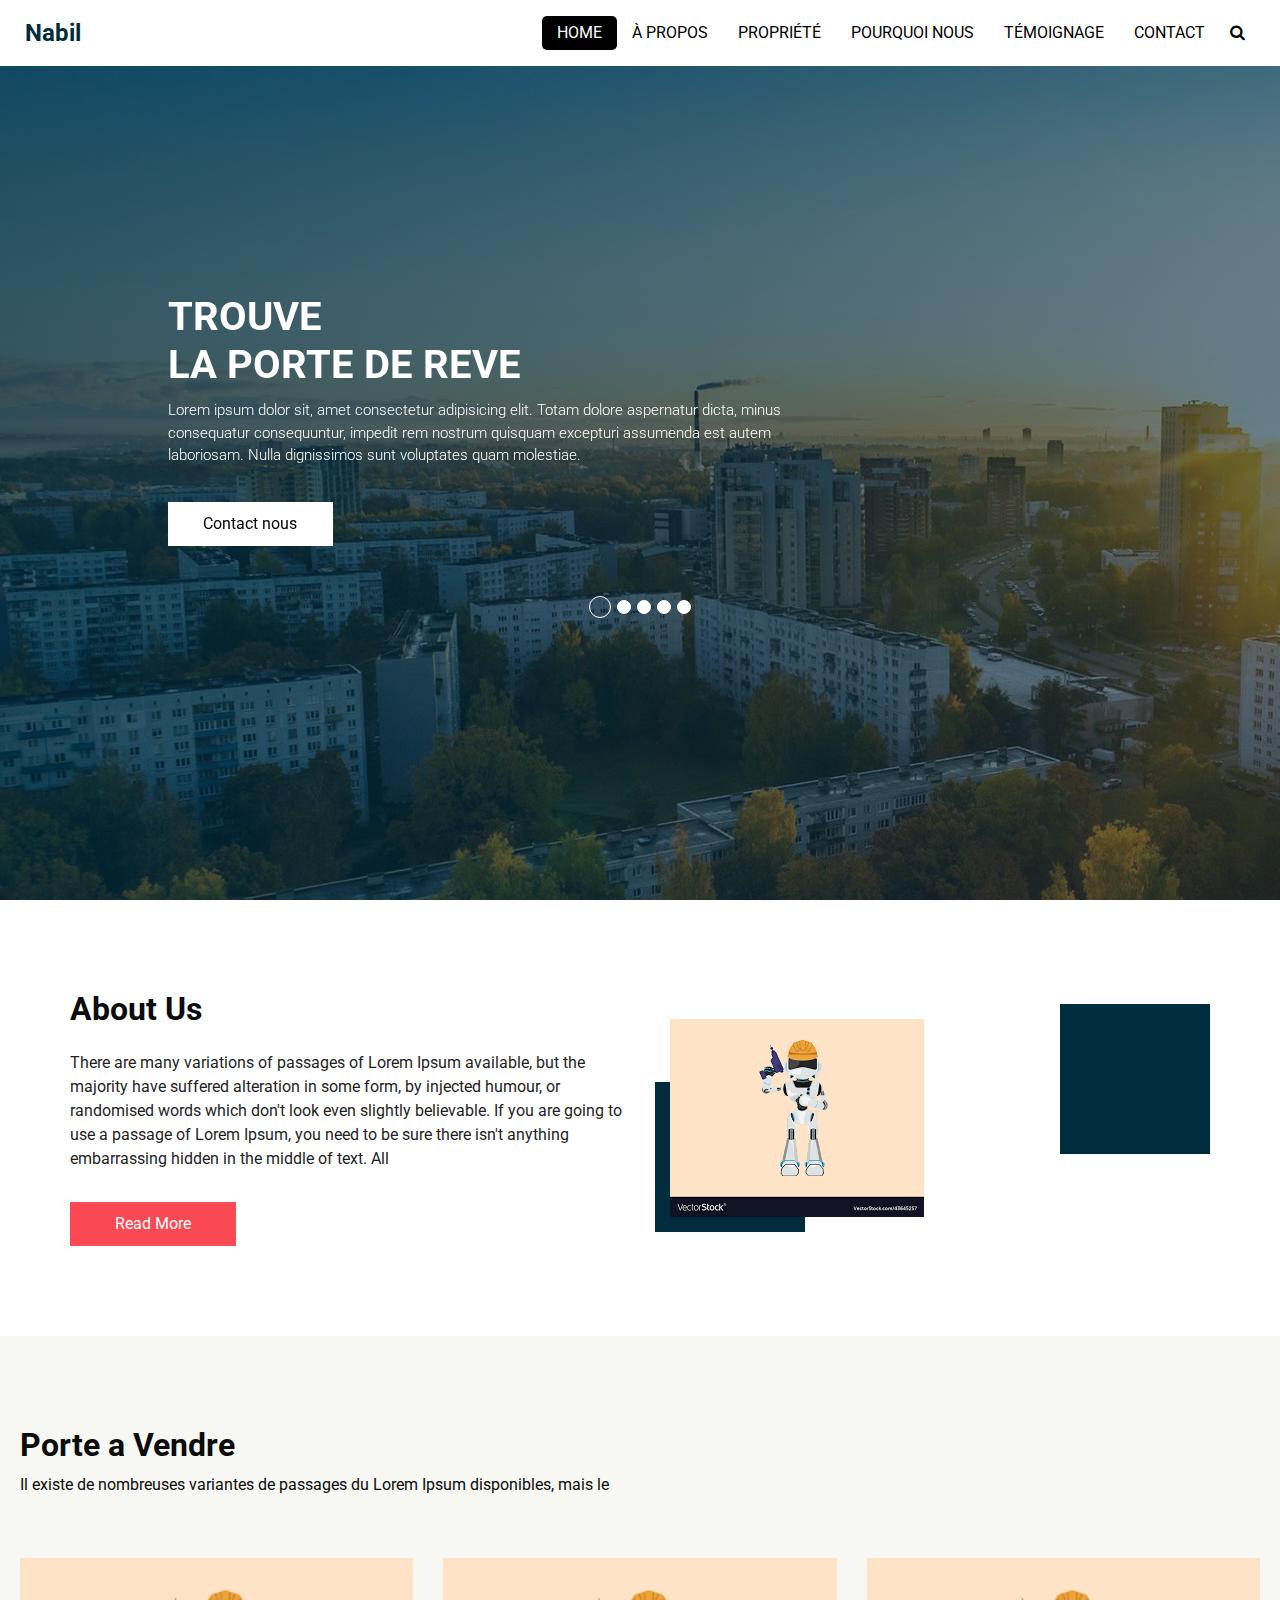
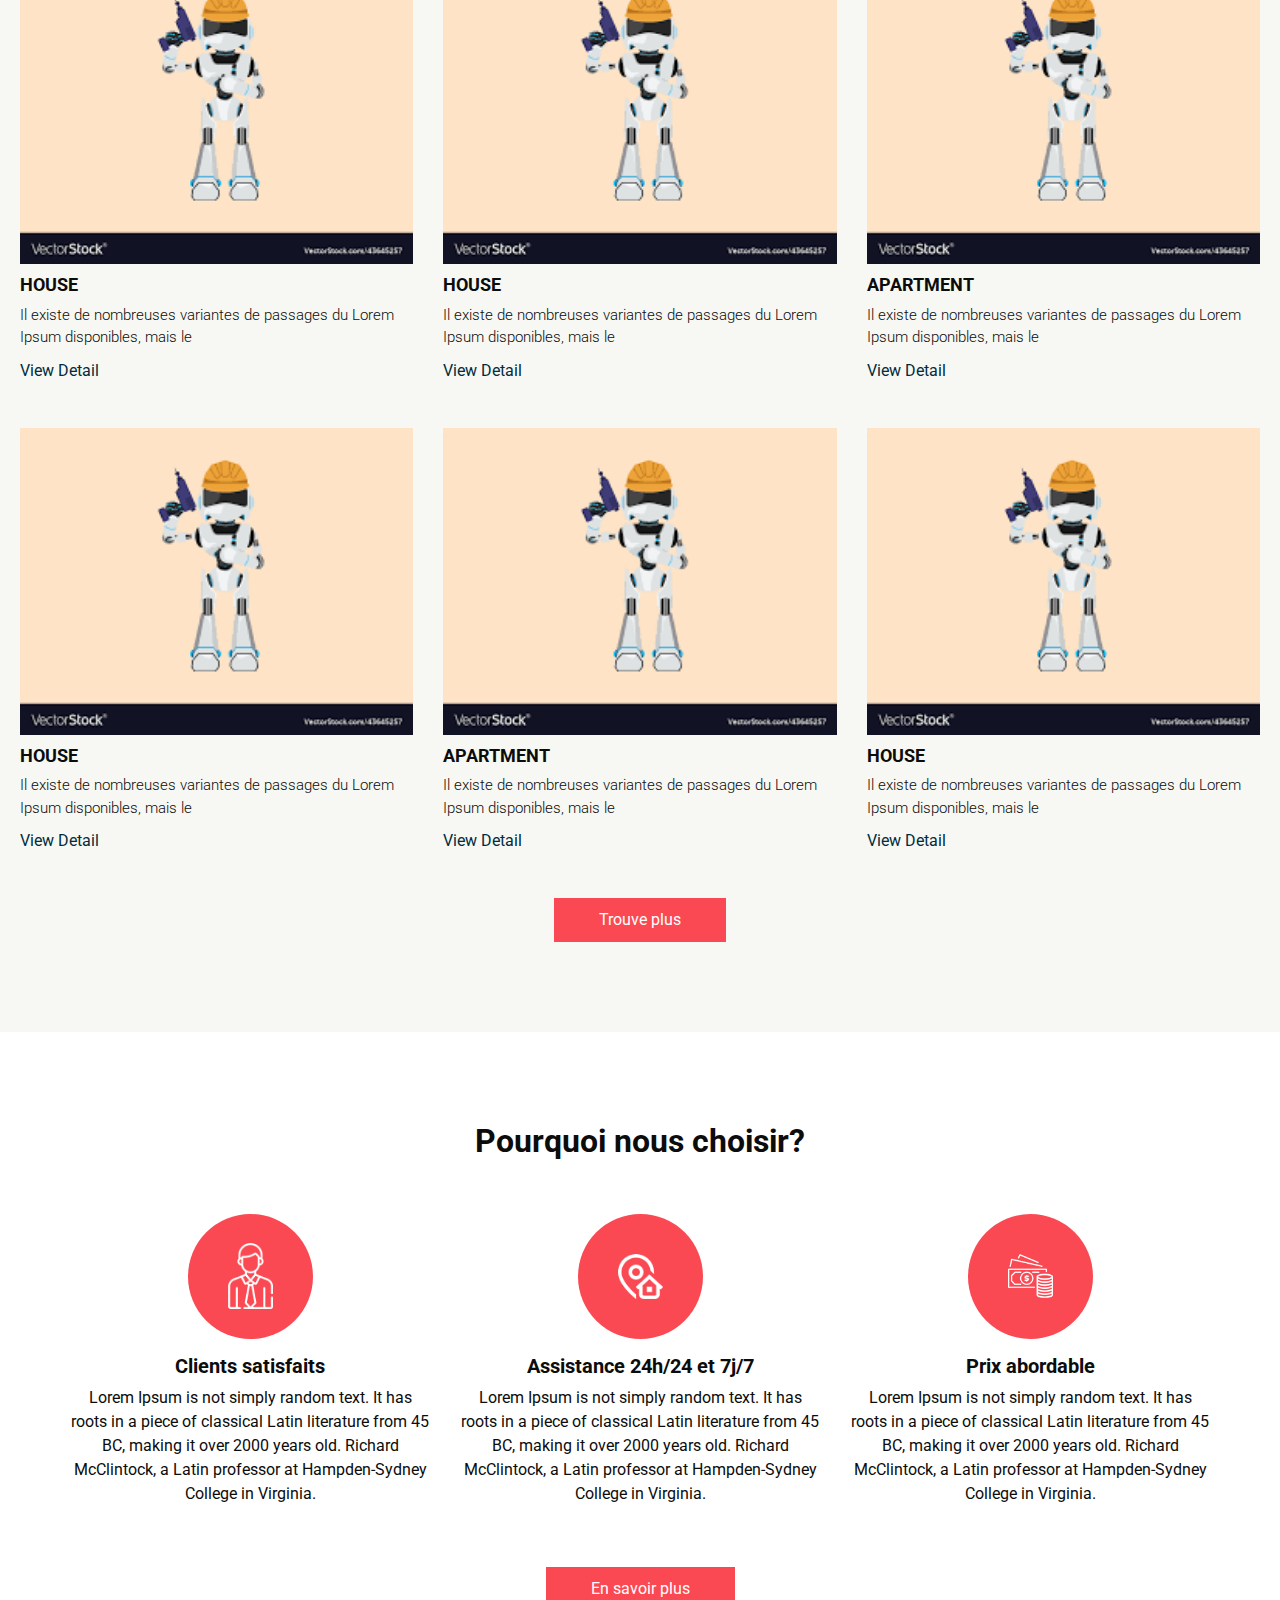
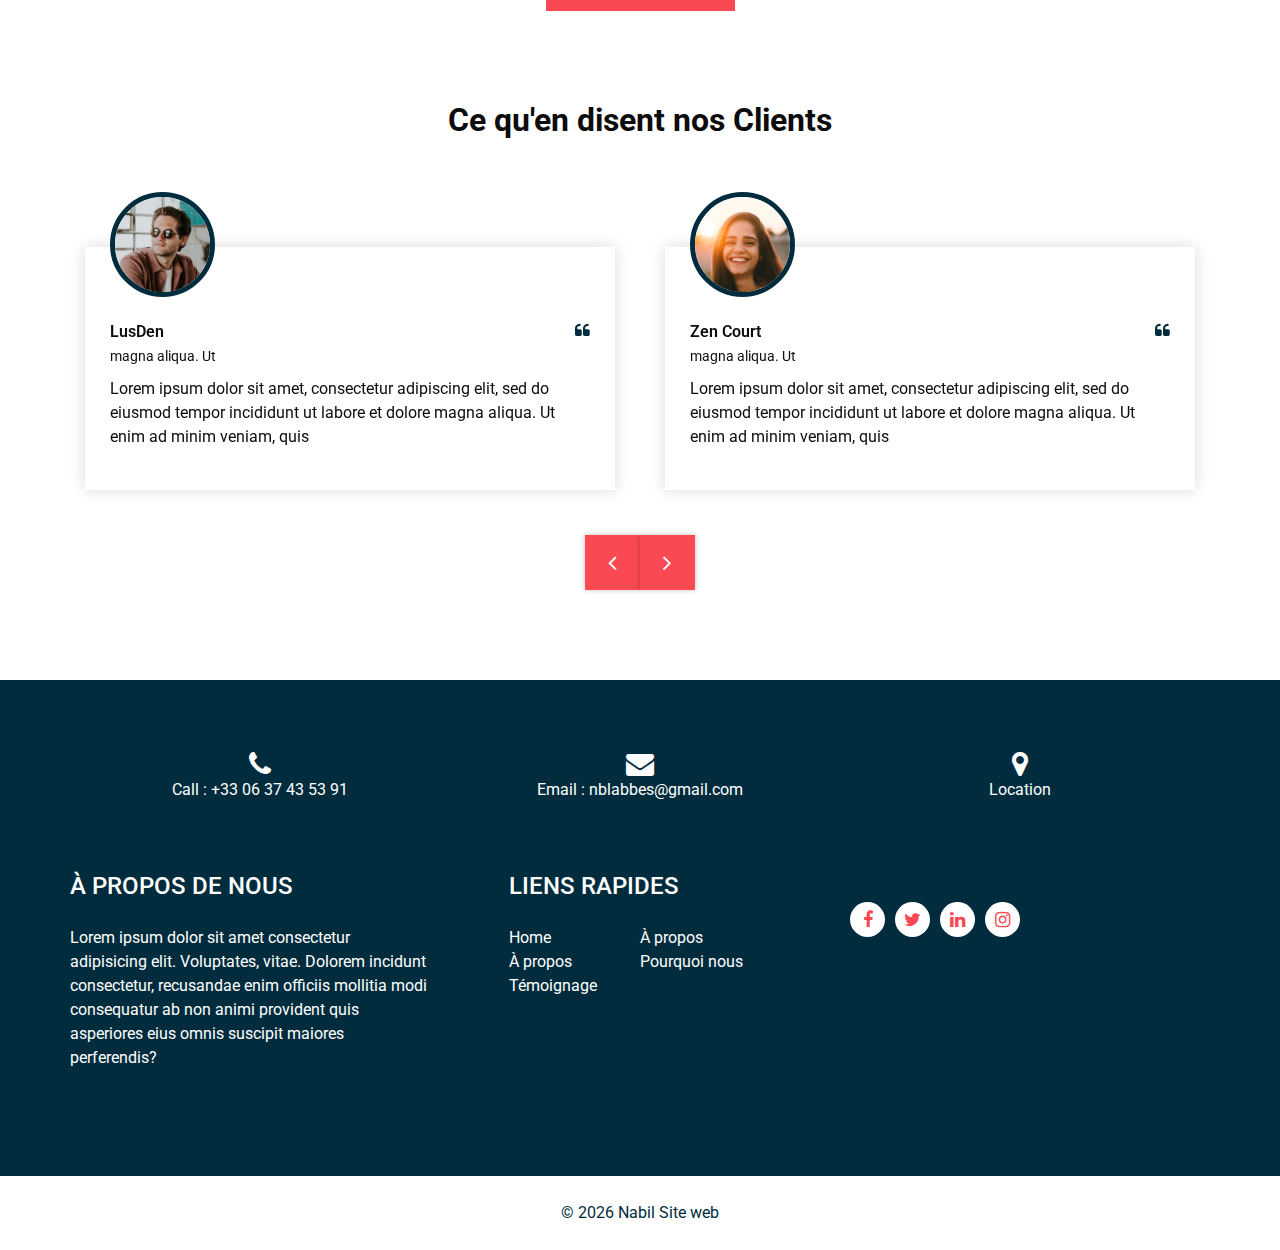
<file: estee-html/index.html>
<!DOCTYPE html>
<html>

<head>
  <!-- Basic -->
  <meta charset="utf-8" />
  <meta http-equiv="X-UA-Compatible" content="IE=edge" />
  <!-- Mobile Metas -->
  <meta name="viewport" content="width=device-width, initial-scale=1, shrink-to-fit=no" />
  <!-- Site Metas -->
  <meta name="keywords" content="" />
  <meta name="description" content="" />
  <meta name="author" content="" />

  <title>Nabil</title>


  <!-- bootstrap core css -->
  <link rel="stylesheet" type="text/css" href="css/bootstrap.css" />

  <!-- fonts style -->
  <link href="https://fonts.googleapis.com/css2?family=Roboto:wght@400;500;700;900&display=swap" rel="stylesheet">

  <!-- nice selecy -->
  <link rel="stylesheet" href="css/nice-select.min.css">

  <!--owl slider stylesheet -->
  <link rel="stylesheet" type="text/css" href="https://cdnjs.cloudflare.com/ajax/libs/OwlCarousel2/2.3.4/assets/owl.carousel.min.css" />

  <!-- font awesome style -->
  <link href="css/font-awesome.min.css" rel="stylesheet" />

  <!-- Custom styles for this template -->
  <link href="css/style.css" rel="stylesheet" />
  <!-- responsive style -->
  <link href="css/responsive.css" rel="stylesheet" />

</head>

<body>

  <div class="hero_area">
    <!-- header section strats -->
    <header class="header_section">
      <div class="container-fluid">
        <nav class="navbar navbar-expand-lg custom_nav-container ">
          <a class="navbar-brand" href="index.html">
            <span>
              Nabil
            </span>
          </a>

          <button class="navbar-toggler" type="button" data-toggle="collapse" data-target="#navbarSupportedContent" aria-controls="navbarSupportedContent" aria-expanded="false" aria-label="Toggle navigation">
            <span class=""> </span>
          </button>

          <div class="collapse navbar-collapse" id="navbarSupportedContent">
            <ul class="navbar-nav  ">
              <li class="nav-item active">
                <a class="nav-link" href="index.html">Home <span class="sr-only">(current)</span></a>
              </li>
              <li class="nav-item">
                <a class="nav-link" href="about.html"> À propos</a>
              </li>
              <li class="nav-item">
                <a class="nav-link" href="property.html">Propriété</a>
              </li>
              <li class="nav-item">
                <a class="nav-link" href="why.html">Pourquoi nous</a>
              </li>
              <li class="nav-item">
                <a class="nav-link" href="testimonial.html">Témoignage</a>
              </li>
              <li class="nav-item">
                <a class="nav-link" href="mail.php">Contact</a>
              </li>
              <form class="form-inline">
                <button class="btn  my-2 my-sm-0 nav_search-btn" type="submit">
                  <i class="fa fa-search" aria-hidden="true"></i>
                </button>
              </form>
            </ul>
            <div class="quote_btn-container">
            </div>
          </div>
        </nav>
      </div>
    </header>
    <!-- end header section -->
    <!-- slider section -->
    <section class="slider_section ">
      <div class="slider_bg_box">
        <img src="images/slider-bg.jpg" alt="">
      </div>
      <div id="customCarousel1" class="carousel slide" data-ride="carousel">
        <div class="carousel-inner">
          <div class="carousel-item active">
            <div class="container ">
              <div class="row">
                <div class="col-md-10 mx-auto">
                  <div class="detail-box">
                    <h1>
                      trouve <br>
                      la porte de reve
                    </h1>
                    <div class="col-md-8 px-0">
                      <p>
                        Lorem ipsum dolor sit, amet consectetur adipisicing elit. Totam dolore aspernatur dicta, minus consequatur consequuntur, impedit rem nostrum quisquam excepturi assumenda est autem laboriosam. Nulla dignissimos sunt voluptates quam molestiae.
                      </p>
                    </div>
                    <div class="btn-box">
                      <a href="" class="btn1">
                        Contact nous
                      </a>
                    
                    </div>
                  </div>
                </div>
              </div>
            </div>
          </div>
          <div class="carousel-item">
            <div class="container ">
              <div class="row">
                <div class="col-md-10 mx-auto">
                  <div class="detail-box">
                    <h1>
                      trouve <br>
                      la porte de reve
                    </h1>
                    <div class="col-md-8 px-0">
                      <p>
                        Lorem ipsum dolor sit, amet consectetur adipisicing elit. Totam dolore aspernatur dicta, minus consequatur consequuntur, impedit rem nostrum quisquam excepturi assumenda est autem laboriosam. Nulla dignissimos sunt voluptates quam molestiae.
                      </p>
                    </div>
                    <div class="btn-box">
                      <a href="" class="btn1">
                        Contact nous
                      </a>
                      
                    </div>
                  </div>
                </div>
              </div>
            </div>
          </div>
          <div class="carousel-item">
            <div class="container ">
              <div class="row">
                <div class="col-md-10 mx-auto">
                  <div class="detail-box">
                    <h1>
                      trouve <br>
                      la porte de reve
                    </h1>
                    <div class="col-md-8 px-0">
                      <p>
                        Lorem ipsum dolor sit, amet consectetur adipisicing elit. Totam dolore aspernatur dicta, minus consequatur consequuntur, impedit rem nostrum quisquam excepturi assumenda est autem laboriosam. Nulla dignissimos sunt voluptates quam molestiae.
                      </p>
                    </div>
                    <div class="btn-box">
                      <a href="" class="btn1">
                        Contact nous
                      </a>
                      
                    </div>
                  </div>
                </div>
              </div>
            </div>
          </div>
          <div class="carousel-item">
            <div class="container ">
              <div class="row">
                <div class="col-md-10 mx-auto">
                  <div class="detail-box">
                    <h1>
                      trouve <br>
                      la porte de reve
                    </h1>
                    <div class="col-md-8 px-0">
                      <p>
                        Lorem ipsum dolor sit, amet consectetur adipisicing elit. Totam dolore aspernatur dicta, minus consequatur consequuntur, impedit rem nostrum quisquam excepturi assumenda est autem laboriosam. Nulla dignissimos sunt voluptates quam molestiae.
                      </p>
                    </div>
                    <div class="btn-box">
                      <a href="" class="btn1">
                        Contact nous                      </a>
                      
                    </div>
                  </div>
                </div>
              </div>
            </div>
          </div>
          <div class="carousel-item">
            <div class="container ">
              <div class="row">
                <div class="col-md-10 mx-auto">
                  <div class="detail-box">
                    <h1>
                      trouve <br>
                      la porte de reve
                    </h1>
                    <div class="col-md-8 px-0">
                      <p>
                        Lorem ipsum dolor sit, amet consectetur adipisicing elit. Totam dolore aspernatur dicta, minus consequatur consequuntur, impedit rem nostrum quisquam excepturi assumenda est autem laboriosam. Nulla dignissimos sunt voluptates quam molestiae.
                      </p>
                    </div>
                    <div class="btn-box">
                      <a href="" class="btn1">
                        Contact nous
                      </a>
                     
                    </div>
                  </div>
                </div>
              </div>
            </div>
          </div>
        </div>
        <ol class="carousel-indicators">
          <li data-target="#customCarousel1" data-slide-to="0" class="active"></li>
          <li data-target="#customCarousel1" data-slide-to="1"></li>
          <li data-target="#customCarousel1" data-slide-to="2"></li>
          <li data-target="#customCarousel1" data-slide-to="3"></li>
          <li data-target="#customCarousel1" data-slide-to="4"></li>
        </ol>
      </div>

    </section>
    <!-- end slider section -->
  </div>

  <!-- find section starts -->


  <!-- find section ends -->

  <!-- about section -->

  <section class="about_section layout_padding">
    <div class="container  ">
      <div class="row">
        <div class="col-md-6">
          <div class="detail-box">
            <div class="heading_container">
              <h2>
                About Us
              </h2>
            </div>
            <p>
              There are many variations of passages of Lorem Ipsum available, but the majority have suffered alteration
              in some form, by injected humour, or randomised words which don't look even slightly believable. If you
              are going to use a passage of Lorem Ipsum, you need to be sure there isn't anything embarrassing hidden in
              the middle of text. All
            </p>
            <a href="">
              Read More
            </a>
          </div>
        </div>
        <div class="col-md-6 ">
          <div class="img-box">
            <img src="images (1).png" alt="">
          </div>
        </div>

      </div>
    </div>
  </section>

  <!-- end about section -->

  <!-- sale section -->

  <section class="sale_section layout_padding">
    <div class="container-fluid">
      <div class="heading_container">
        <h2>
          Porte a Vendre
        </h2>
        <p>
          Il existe de nombreuses variantes de passages du Lorem Ipsum disponibles, mais le
        </p>
      </div>
      <div class="row">
        <div class="col-sm-6 col-md-4">
          <div class="box">
            <div class="img-box">
              <img src="images (1).png" alt="">
            </div>
            <div class="detail-box">
              <h6>
                House
              </h6>
              <p>
                Il existe de nombreuses variantes de passages du Lorem Ipsum disponibles, mais le
              </p>
              <a href="">
                View Detail
              </a>
            </div>
          </div>
        </div>
        <div class="col-sm-6 col-md-4">
          <div class="box">
            <div class="img-box">
              <img src="images (1).png" alt="">
            </div>
            <div class="detail-box">
              <h6>
                House
              </h6>
              <p>
                Il existe de nombreuses variantes de passages du Lorem Ipsum disponibles, mais le
              </p>
              <a href="">
                View Detail
              </a>
            </div>
          </div>
        </div>
        <div class="col-sm-6 col-md-4">
          <div class="box">
            <div class="img-box">
              <img src="images (1).png" alt="">
            </div>
            <div class="detail-box">
              <h6>
                Apartment
              </h6>
              <p>
                Il existe de nombreuses variantes de passages du Lorem Ipsum disponibles, mais le
              </p>
              <a href="">
                View Detail
              </a>
            </div>
          </div>
        </div>
        <div class="col-sm-6 col-md-4">
          <div class="box">
            <div class="img-box">
              <img src="images (1).png" alt="">
            </div>
            <div class="detail-box">
              <h6>
                House
              </h6>
              <p>
                Il existe de nombreuses variantes de passages du Lorem Ipsum disponibles, mais le
              </p>
              <a href="">
                View Detail
              </a>
            </div>
          </div>

        </div>
        <div class="col-sm-6 col-md-4">
          <div class="box">
            <div class="img-box">
              <img src="images (1).png" alt="">
            </div>
            <div class="detail-box">
              <h6>
                Apartment
              </h6>
              <p>
                Il existe de nombreuses variantes de passages du Lorem Ipsum disponibles, mais le
              </p>
              <a href="">
                View Detail
              </a>
            </div>
          </div>
        </div>
        <div class="col-sm-6 col-md-4">
          <div class="box">
            <div class="img-box">
              <img src="images (1).png" alt="">
            </div>
            <div class="detail-box">
              <h6>
                House
              </h6>
              <p>
                Il existe de nombreuses variantes de passages du Lorem Ipsum disponibles, mais le
              </p>
              <a href="">
                View Detail
              </a>
            </div>
          </div>
        </div>
      </div>
      <div class="btn-box">
        <a href="">
          Trouve plus
        </a>
      </div>
    </div>
  </section>

  <!-- end sale section -->

  <!-- why us section -->

  <section class="why_us_section layout_padding">
    <div class="container">
      <div class="heading_container heading_center">
        <h2>
          Pourquoi nous choisir?
        </h2>
      </div>
      <div class="row">
        <div class="col-md-4 col-sm-6 mx-auto">
          <div class="box">
            <div class="img-box">
              <img src="images/w1.png" alt="">
            </div>
            <div class="detail-box">
              <h5>
                Clients satisfaits
              </h5>
              <p>
                Lorem Ipsum is not simply random text. It has roots in a piece of classical Latin literature from 45 BC,
                making it over 2000 years old. Richard McClintock, a Latin professor at Hampden-Sydney College in
                Virginia.
              </p>
            </div>
          </div>
        </div>
        <div class="col-md-4 col-sm-6 mx-auto">
          <div class="box">
            <div class="img-box">
              <img src="images/w2.png" alt="">
            </div>
            <div class="detail-box">
              <h5>
                Assistance 24h/24 et 7j/7
              </h5>
              <p>
                Lorem Ipsum is not simply random text. It has roots in a piece of classical Latin literature from 45 BC,
                making it over 2000 years old. Richard McClintock, a Latin professor at Hampden-Sydney College in
                Virginia.
              </p>
            </div>
          </div>
        </div>
        <div class="col-md-4 col-sm-6 mx-auto">
          <div class="box">
            <div class="img-box">
              <img src="images/w3.png" alt="">
            </div>
            <div class="detail-box">
              <h5>
                Prix ​​abordable
              </h5>
              <p>
                Lorem Ipsum is not simply random text. It has roots in a piece of classical Latin literature from 45 BC,
                making it over 2000 years old. Richard McClintock, a Latin professor at Hampden-Sydney College in
                Virginia.
              </p>
            </div>
          </div>
        </div>
      </div>
      <div class="btn-box">
        <a href="">
          En savoir plus
        </a>
      </div>
    </div>
  </section>

  <!-- end why us section -->

  <!-- client section -->

  <section class="client_section layout_padding-bottom">
    <div class="container">
      <div class="heading_container heading_center psudo_white_primary mb_45">
        <h2>
          Ce qu'en disent nos Clients
        </h2>
      </div>
      <div class="carousel-wrap ">
        <div class="owl-carousel client_owl-carousel">
          <div class="item">
            <div class="box">
              <div class="img-box">
                <img src="images/client1.jpg" alt="" class="box-img">
              </div>
              <div class="detail-box">
                <div class="client_id">
                  <div class="client_info">
                    <h6>
                      LusDen
                    </h6>
                    <p>
                      magna aliqua. Ut
                    </p>
                  </div>
                  <i class="fa fa-quote-left" aria-hidden="true"></i>
                </div>
                <p>
                  Lorem ipsum dolor sit amet, consectetur adipiscing elit, sed do eiusmod tempor incididunt ut labore et dolore magna aliqua. Ut enim ad minim veniam, quis </p>
              </div>
            </div>
          </div>
          <div class="item">
            <div class="box">
              <div class="img-box">
                <img src="images/client2.jpg" alt="" class="box-img">
              </div>
              <div class="detail-box">
                <div class="client_id">
                  <div class="client_info">
                    <h6>
                      Zen Court
                    </h6>
                    <p>
                      magna aliqua. Ut
                    </p>
                  </div>
                  <i class="fa fa-quote-left" aria-hidden="true"></i>
                </div>
                <p>
                  Lorem ipsum dolor sit amet, consectetur adipiscing elit, sed do eiusmod tempor incididunt ut labore et dolore magna aliqua. Ut enim ad minim veniam, quis </p>
              </div>
            </div>
          </div>
          <div class="item">
            <div class="box">
              <div class="img-box">
                <img src="images/client1.jpg" alt="" class="box-img">
              </div>
              <div class="detail-box">
                <div class="client_id">
                  <div class="client_info">
                    <h6>
                      LusDen
                    </h6>
                    <p>
                      magna aliqua. Ut
                    </p>
                  </div>
                  <i class="fa fa-quote-left" aria-hidden="true"></i>
                </div>
                <p>
                  Lorem ipsum dolor sit amet, consectetur adipiscing elit, sed do eiusmod tempor incididunt ut labore et dolore magna aliqua. Ut enim ad minim veniam, quis </p>
              </div>
            </div>
          </div>
          <div class="item">
            <div class="box">
              <div class="img-box">
                <img src="images/client2.jpg" alt="" class="box-img">
              </div>
              <div class="detail-box">
                <div class="client_id">
                  <div class="client_info">
                    <h6>
                      Zen Court
                    </h6>
                    <p>
                      magna aliqua. Ut
                    </p>
                  </div>
                  <i class="fa fa-quote-left" aria-hidden="true"></i>
                </div>
                <p>
                  Lorem ipsum dolor sit amet, consectetur adipiscing elit, sed do eiusmod tempor incididunt ut labore et dolore magna aliqua. Ut enim ad minim veniam, quis </p>
              </div>
            </div>
          </div>
        </div>
      </div>
    </div>
  </section>

  <!-- end client section -->



  <!-- info section -->
  <section class="info_section ">

    <div class="container">
      <div class="contact_nav">
        <a href="">
          <i class="fa fa-phone" aria-hidden="true"></i>
          <span>
            Call : +33 06 37 43 53 91
          </span>
        </a>
        <a href="mail.php">
          <i class="fa fa-envelope" aria-hidden="true"></i>
          <span>
            Email : nblabbes@gmail.com
          </span>
        </a>
        <a href="">
          <i class="fa fa-map-marker" aria-hidden="true"></i>
          <span>
            Location
          </span>
        </a>
      </div>

      <div class="info_top ">
        <div class="row info_main_row">
          <div class=" col-md-4 col-lg-4 ">
            <div class="info_about">
              <h4>
                À PROPOS DE NOUS              
              </h4>
              <p>
                Lorem ipsum dolor sit amet consectetur adipisicing elit. Voluptates, vitae. Dolorem incidunt consectetur, recusandae enim officiis mollitia modi consequatur ab non animi provident quis asperiores eius omnis suscipit maiores perferendis?
              </p>
            </div>
          </div>
          <div class=" col-md-4 col-lg-3 mx-auto">
            <div class="info_links">
              <h4>
                LIENS RAPIDES
              </h4>
              <div class="info_links_menu">
                <a class="" href="index.html">Home <span class="sr-only">(current)</span></a>
                <a class="" href="about.html"> À propos</a>
                <a class="" href="property.html">À propos</a>
                <a class="" href="why.html">Pourquoi nous</a>
                <a class="" href="testimonial.html">Témoignage</a>
              </div>
            </div>
          </div>
          <div class="col-md-4">
            <div class="info_form">
              <div class="social_box">
                <a href="">
                  <i class="fa fa-facebook" aria-hidden="true"></i>
                </a>
                <a href="">
                  <i class="fa fa-twitter" aria-hidden="true"></i>
                </a>
                <a href="">
                  <i class="fa fa-linkedin" aria-hidden="true"></i>
                </a>
                <a href="">
                  <i class="fa fa-instagram" aria-hidden="true"></i>
                </a>
              </div>
            </div>
          </div>
        </div>
      </div>
    </div>
  </section>
  <!-- end info_section -->


  <!-- footer section -->
  <footer class="footer_section">
    <div class="container">
      <p>
        &copy; <span id="displayYear"></span> Nabil Site web
      </p>
    </div>
  </footer>
  <!-- footer section -->

  <!-- jQery -->
  <script src="js/jquery-3.4.1.min.js"></script>
  <!-- popper js -->
  <script src="https://cdn.jsdelivr.net/npm/popper.js@1.16.0/dist/umd/popper.min.js" integrity="sha384-Q6E9RHvbIyZFJoft+2mJbHaEWldlvI9IOYy5n3zV9zzTtmI3UksdQRVvoxMfooAo" crossorigin="anonymous">
  </script>
  <!-- nice select -->
  <script src="js/jquery.nice-select.min.js"></script>
  <!-- bootstrap js -->
  <script src="js/bootstrap.js"></script>
  <!-- owl slider -->
  <script src="https://cdnjs.cloudflare.com/ajax/libs/OwlCarousel2/2.3.4/owl.carousel.min.js">
  </script>
  <!-- custom js -->
  <script src="js/custom.js"></script>


</body>

</html>
</file>
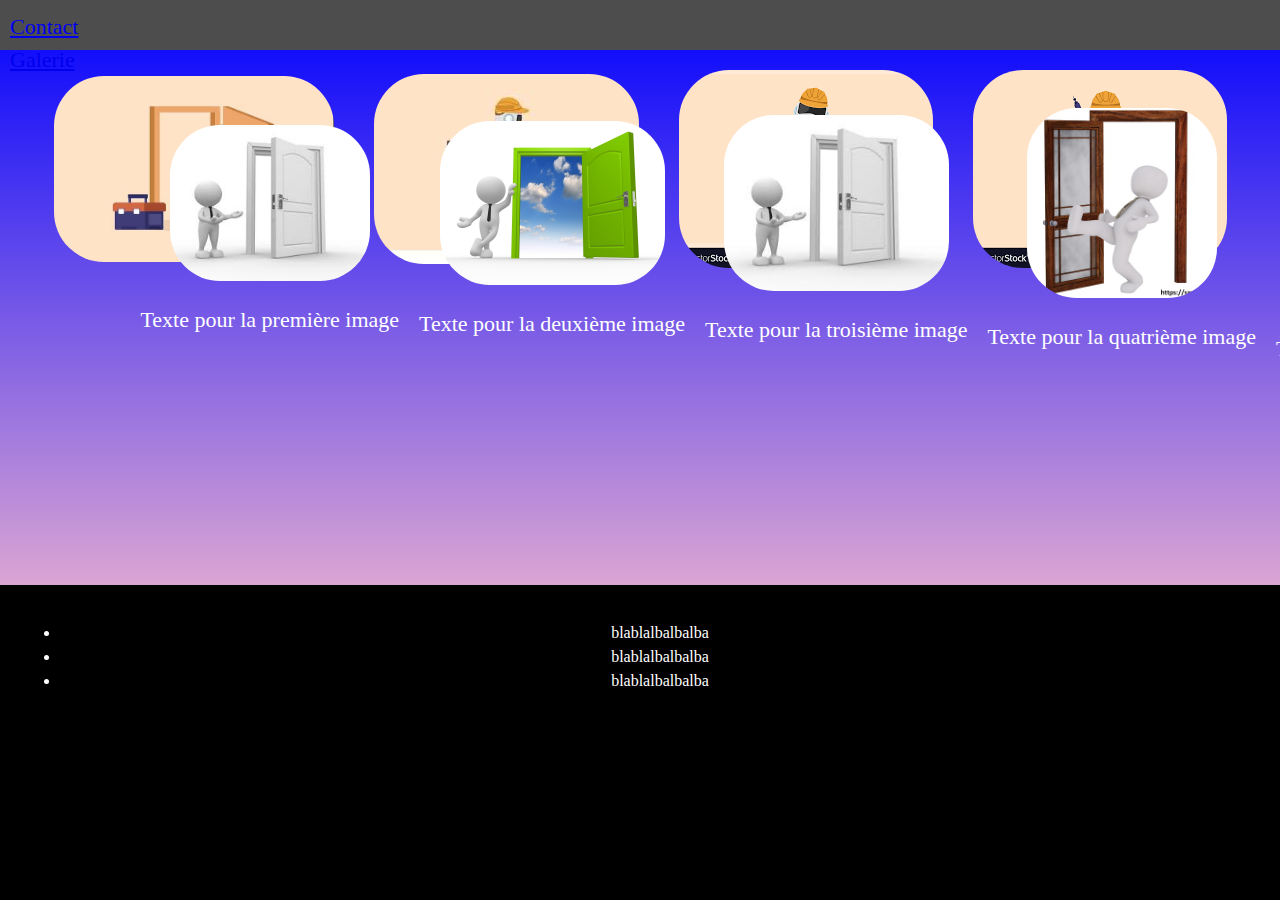
<file: last/index.html>
<!DOCTYPE html>
<html lang="en">
    <head>
        <link rel="stylesheet" href="styler.css">
        <meta charset="utf-8">
        <link href="https://fonts.googleapis.com/css2?family=Open+Sans&display=swap" rel="stylesheet">

        <style>
            .containere {
                position: absolute;
                bottom: 0;
                left: 0;
                width: 100%;
                background-color: #f2f2f2;
                padding: 20px;
                box-sizing: border-box;
                text-align: center;
                background-color: black;
            }
            .texte_mid{
                position: absolute;
                align-items: center;
            }
            #carte{
                margin-left: 1000px;
                            
            }
            #liste{
                color: white;
                margin-bottom: -120px;
            }
        </style>
        </head>
      
        <body>
          <div class="nav">
            <input type="checkbox" id="nav-check">
            <div class="nav-header">
              <div class="nav-title">
                <a class="nav-links" href="mail.php">Contact</a>
                <a  href="index.html">Galerie</a>
                <div class="gallery">
                  <div class="photo-container">
                    <img src="img_porte.jpg" id="image_1">
                    <div class="text-container">
                      <p>Texte pour la première image</p>
                    </div>
                  </div>
                  <div class="photo-container">
                    <img src="portes-ouv.jpg" id="image_2">
                    <div class="text-container">
                      <p>Texte pour la deuxième image</p>
                    </div>
                  </div>
                  <div class="photo-container">
                    <img src="img_porte.jpg" id="image_3">
                    <div class="text-container">
                      <p>Texte pour la troisième image</p>
                    </div>
                  </div>
                  <div class="photo-container">
                    <img src="enfoncer-une-porte-ouverte.jpg" id="image_4">
                    <div class="text-container">
                      <center><p>Texte pour la quatrième image</p></center>
                    </div>
                  </div>
                  <div class="photo-container">
                    <img src="images.jpg" id="image_5">
                    <div class="text-container">
                      <p>Texte pour la cinquième image</p>
                    </div>
                  </div>
                </div>
              </div>
            </div>
            <div class="nav-btn">
              <label for="nav-check">
                <span></span>
                <span></span>
                <span></span>
              </label>
            </div>
            
            <div class="nav-links">
              <a href="//github.io/jo_geek" target="_blank">Github</a>
              <a href="http://stackoverflow.com/users/4084003/" target="_blank">Stackoverflow</a>
              <a href="https://in.linkedin.com/in/jonesvinothjoseph" target="_blank">LinkedIn</a>
              <a href="https://codepen.io/jo_Geek/" target="_blank">Codepen</a>
              <a href="https://jsfiddle.net/user/jo_Geek/" target="_blank">JsFiddle</a>
            </div>
          </div>
            
            <div class="gallery">
                <div class="photo-container">
                    <img src="Capture.JPG" alt="" width="280px" class="robot_1">
                    </div>
                    <div class="photo-container">
                        <img src="images (2).jpg" alt="" class="robot_2">
                        </div>
                    <div class="photo-container">
                        <img src="images.png" alt="" class="robot_3">
                        </div>
                        <div class="photo-container">
                            <img src="images (1).png" alt="" class="robot_4">
                            </div>
            </div>

               
              <footer class="containere">
                <ul id="liste">
                    <li>blablalbalbalba</li>
                    <li>blablalbalbalba</li>
                    <li>blablalbalbalba</li>
                </ul>
                <center><iframe id="carte" src="https://www.google.com/maps/embed?pb=!1m18!1m12!1m3!1d2629.5768591691885!2d2.5215564159553745!3d48.770876414818346!2m3!1f0!2f0!3f0!3m2!1i1024!2i768!4f13.1!3m3!1m2!1s0x47e60bf65ba9a17d%3A0xd3eb0fad016c8fe4!2sMairie%20de%20Sucy-en-Brie!5e0!3m2!1sfr!2sfr!4v1680615807130!5m2!1sfr!2sfr" width="400" height="300" style="border:0;" allowfullscreen="" loading="lazy" referrerpolicy="no-referrer-when-downgrade"></iframe></center>
              </footer>
            
        </body>  
</html>
</file>
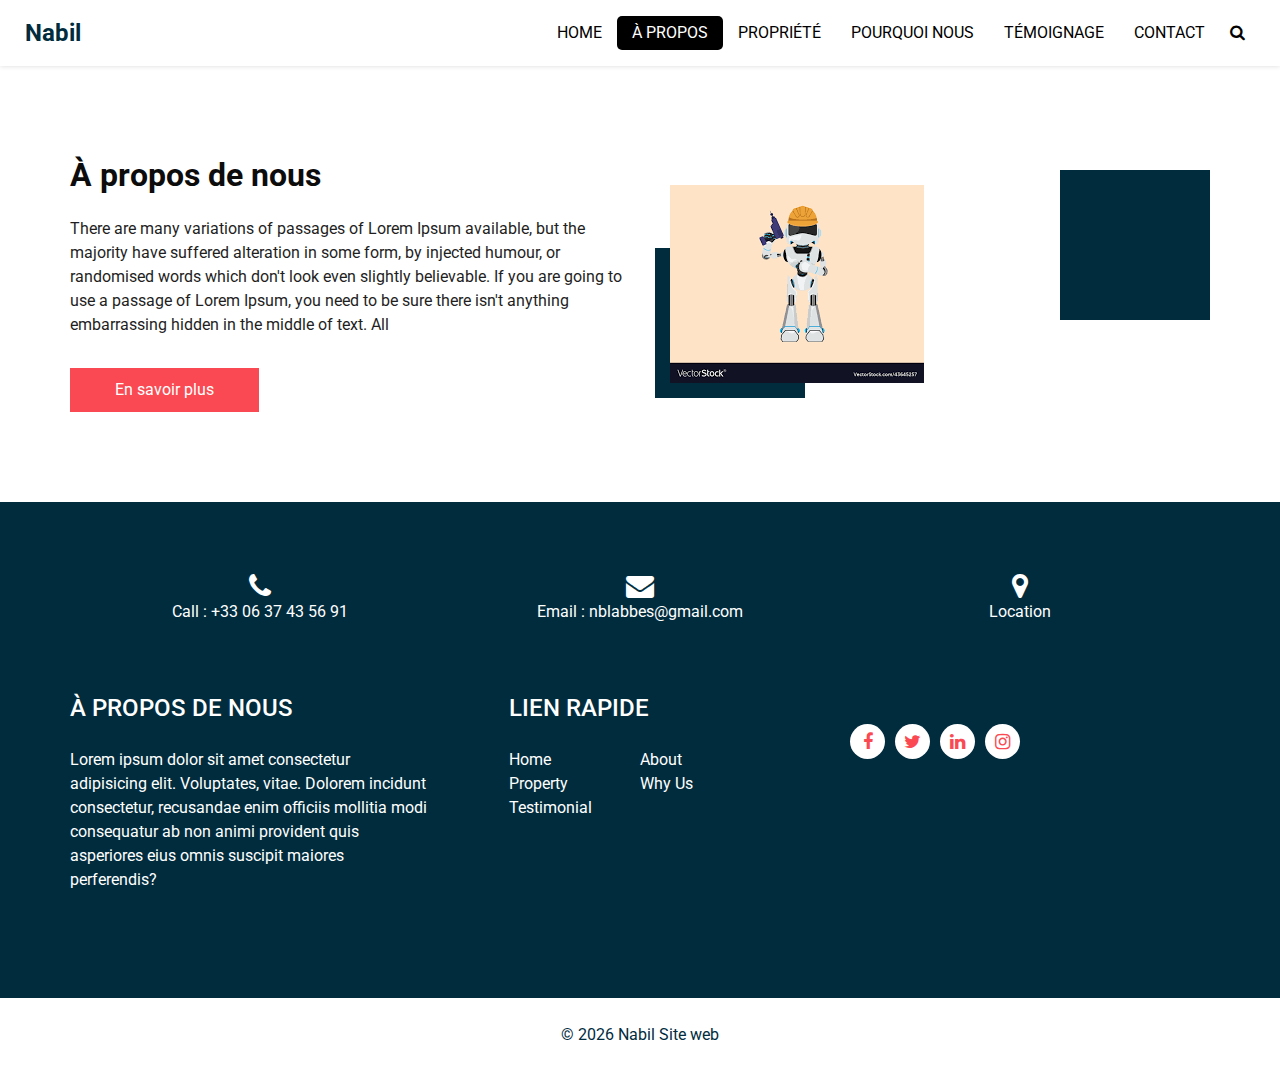
<file: estee-html/about.html>
<!DOCTYPE html>
<html>

<head>
  <!-- Basic -->
  <meta charset="utf-8" />
  <meta http-equiv="X-UA-Compatible" content="IE=edge" />
  <!-- Mobile Metas -->
  <meta name="viewport" content="width=device-width, initial-scale=1, shrink-to-fit=no" />
  <!-- Site Metas -->
  <meta name="keywords" content="" />
  <meta name="description" content="" />
  <meta name="author" content="" />

  <title>Nabil</title>


  <!-- bootstrap core css -->
  <link rel="stylesheet" type="text/css" href="css/bootstrap.css" />

  <!-- fonts style -->
  <link href="https://fonts.googleapis.com/css2?family=Roboto:wght@400;500;700;900&display=swap" rel="stylesheet">

  <!-- nice selecy -->
  <link rel="stylesheet" href="css/nice-select.min.css">

  <!--owl slider stylesheet -->
  <link rel="stylesheet" type="text/css" href="https://cdnjs.cloudflare.com/ajax/libs/OwlCarousel2/2.3.4/assets/owl.carousel.min.css" />

  <!-- font awesome style -->
  <link href="css/font-awesome.min.css" rel="stylesheet" />

  <!-- Custom styles for this template -->
  <link href="css/style.css" rel="stylesheet" />
  <!-- responsive style -->
  <link href="css/responsive.css" rel="stylesheet" />

</head>

<body class="sub_page">

  <div class="hero_area ">
    <!-- header section strats -->
    <header class="header_section">
      <div class="container-fluid">
        <nav class="navbar navbar-expand-lg custom_nav-container ">
          <a class="navbar-brand" href="index.html">
            <span>
              Nabil
            </span>
          </a>

          <button class="navbar-toggler" type="button" data-toggle="collapse" data-target="#navbarSupportedContent" aria-controls="navbarSupportedContent" aria-expanded="false" aria-label="Toggle navigation">
            <span class=""> </span>
          </button>

          <div class="collapse navbar-collapse" id="navbarSupportedContent">
            <ul class="navbar-nav  ">
              <li class="nav-item ">
                <a class="nav-link" href="index.html">Home <span class="sr-only">(current)</span></a>
              </li>
              <li class="nav-item active">
                <a class="nav-link" href="about.html"> À propos</a>
              </li>
              <li class="nav-item">
                <a class="nav-link" href="property.html">Propriété</a>
              </li>
              <li class="nav-item">
                <a class="nav-link" href="why.html">Pourquoi nous</a>
              </li>
              <li class="nav-item">
                <a class="nav-link" href="testimonial.html">Témoignage</a>
              </li>
              <li class="nav-item">
                <a class="nav-link" href="mail.php"> Contact</a>
              </li>
              <form class="form-inline">
                <button class="btn  my-2 my-sm-0 nav_search-btn" type="submit">
                  <i class="fa fa-search" aria-hidden="true"></i>
                </button>
              </form>
            </ul>
          </div>
        </nav>
      </div>
    </header>
    <!-- end header section -->
  </div>

  <!-- about section -->

  <section class="about_section layout_padding">
    <div class="container  ">
      <div class="row">
        <div class="col-md-6">
          <div class="detail-box">
            <div class="heading_container">
              <h2>
                À propos de nous
              </h2>
            </div>
            <p>
              There are many variations of passages of Lorem Ipsum available, but the majority have suffered alteration
              in some form, by injected humour, or randomised words which don't look even slightly believable. If you
              are going to use a passage of Lorem Ipsum, you need to be sure there isn't anything embarrassing hidden in
              the middle of text. All
            </p>
            <a href="">
              En savoir plus
            </a>
          </div>
        </div>
        <div class="col-md-6 ">
          <div class="img-box">
            <img src="images (1).png" alt="">
          </div>
        </div>

      </div>
    </div>
  </section>

  <!-- end about section -->

  <!-- info section -->
  <section class="info_section ">

    <div class="container">
      <div class="contact_nav">
        <a href="">
          <i class="fa fa-phone" aria-hidden="true"></i>
          <span>
            Call : +33 06 37 43 56 91
          </span>
        </a>
        <a href="mail.php">
          <i class="fa fa-envelope" aria-hidden="true"></i>
          <span>
            Email : nblabbes@gmail.com
          </span>
        </a>
        <a href="">
          <i class="fa fa-map-marker" aria-hidden="true"></i>
          <span>
            Location
          </span>
        </a>
      </div>

      <div class="info_top ">
        <div class="row info_main_row">
          <div class=" col-md-4 col-lg-4 ">
            <div class="info_about">
              <h4>
                À propos de nous
              </h4>
              <p>
                Lorem ipsum dolor sit amet consectetur adipisicing elit. Voluptates, vitae. Dolorem incidunt consectetur, recusandae enim officiis mollitia modi consequatur ab non animi provident quis asperiores eius omnis suscipit maiores perferendis?
              </p>
            </div>
          </div>
          <div class=" col-md-4 col-lg-3 mx-auto">
            <div class="info_links">
              <h4>
                Lien rapide
              </h4>
              <div class="info_links_menu">
                <a class="" href="index.html">Home <span class="sr-only">(current)</span></a>
                <a class="" href="about.html"> About</a>
                <a class="" href="property.html">Property</a>
                <a class="" href="why.html">Why Us</a>
                <a class="" href="testimonial.html">Testimonial</a>
              </div>
            </div>
          </div>
          <div class="col-md-4">
            <div class="info_form">
              </form>
              <div class="social_box">
                <a href="">
                  <i class="fa fa-facebook" aria-hidden="true"></i>
                </a>
                <a href="">
                  <i class="fa fa-twitter" aria-hidden="true"></i>
                </a>
                <a href="">
                  <i class="fa fa-linkedin" aria-hidden="true"></i>
                </a>
                <a href="">
                  <i class="fa fa-instagram" aria-hidden="true"></i>
                </a>
              </div>
            </div>
          </div>
        </div>
      </div>
    </div>
  </section>
  <!-- end info_section -->


  <!-- footer section -->
  <footer class="footer_section">
    <div class="container">
      <p>
        &copy; <span id="displayYear"></span> Nabil Site web
      </p>
    </div>
  </footer>
  <!-- footer section -->

  <!-- jQery -->
  <script src="js/jquery-3.4.1.min.js"></script>
  <!-- popper js -->
  <script src="https://cdn.jsdelivr.net/npm/popper.js@1.16.0/dist/umd/popper.min.js" integrity="sha384-Q6E9RHvbIyZFJoft+2mJbHaEWldlvI9IOYy5n3zV9zzTtmI3UksdQRVvoxMfooAo" crossorigin="anonymous">
  </script>
  <!-- nice select -->
  <script src="js/jquery.nice-select.min.js"></script>
  <!-- bootstrap js -->
  <script src="js/bootstrap.js"></script>
  <!-- owl slider -->
  <script src="https://cdnjs.cloudflare.com/ajax/libs/OwlCarousel2/2.3.4/owl.carousel.min.js">
  </script>
  <!-- custom js -->
  <script src="js/custom.js"></script>


</body>

</html>
</file>
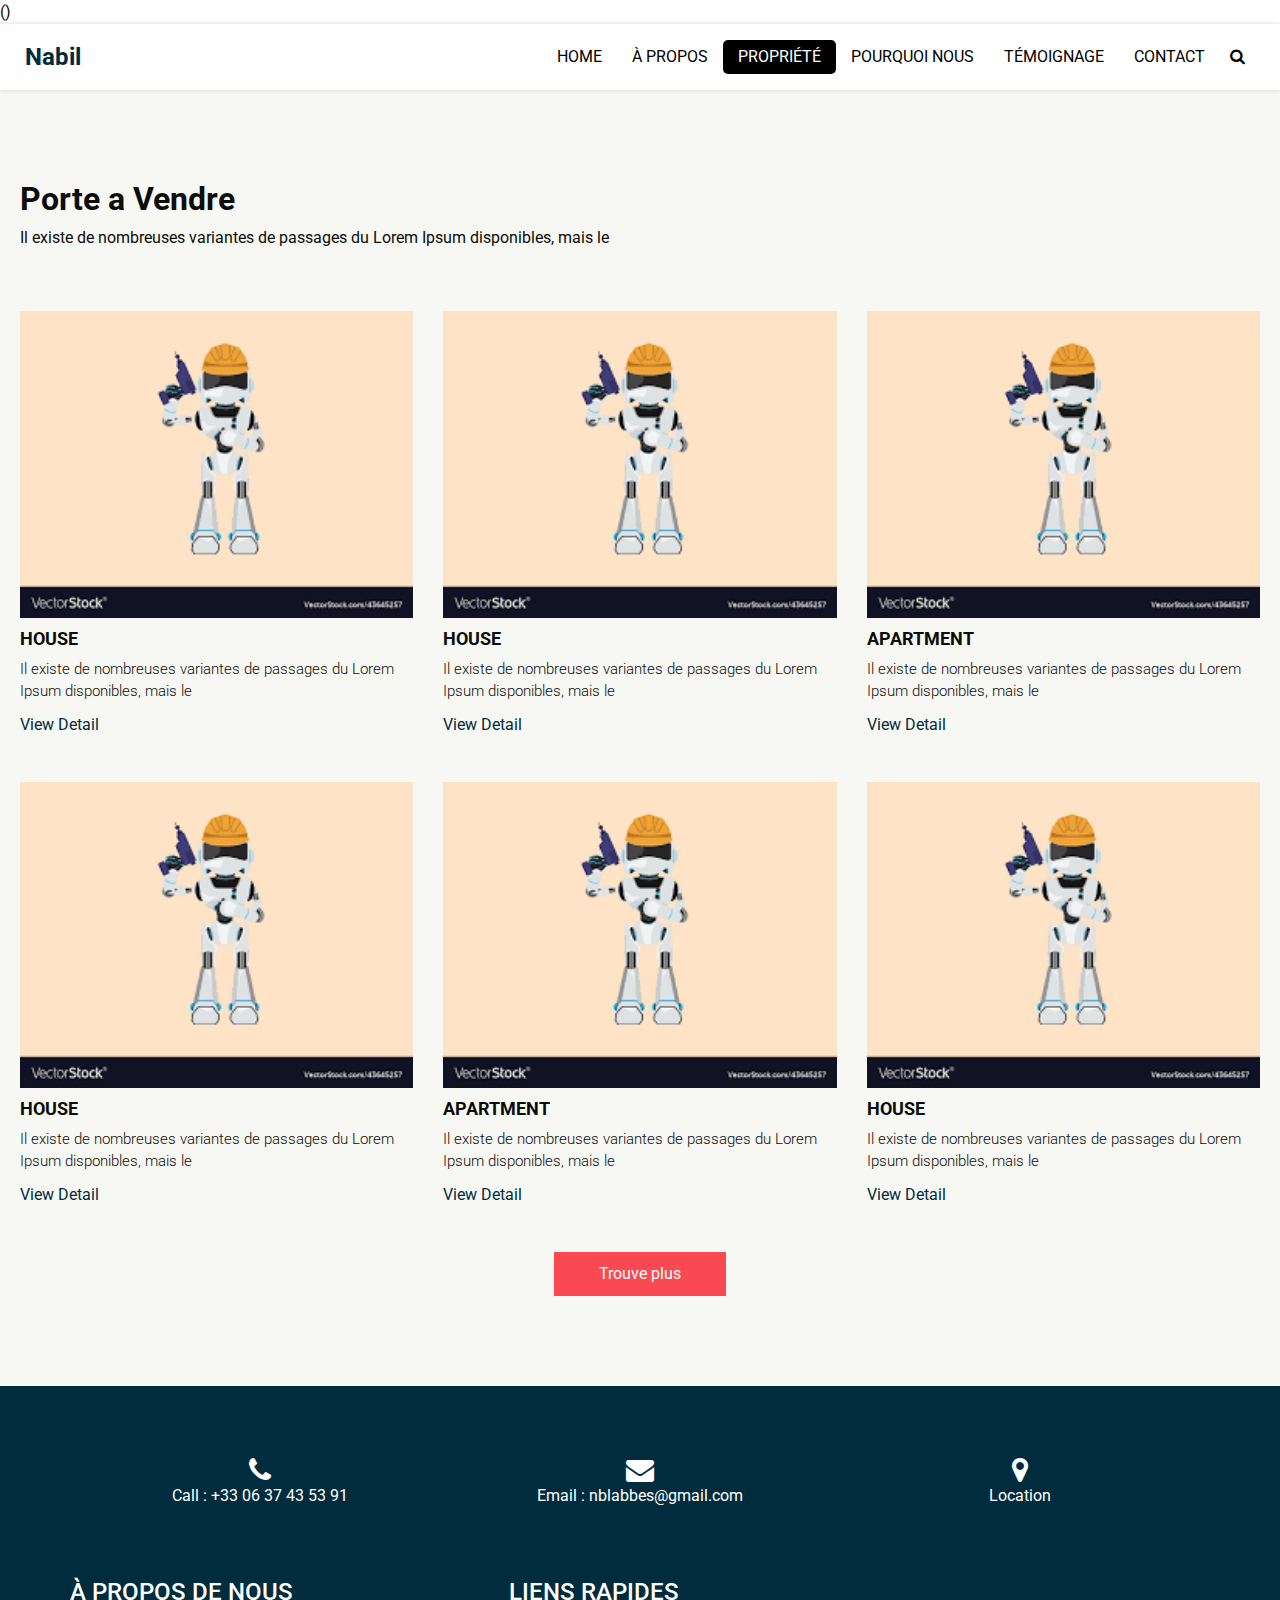
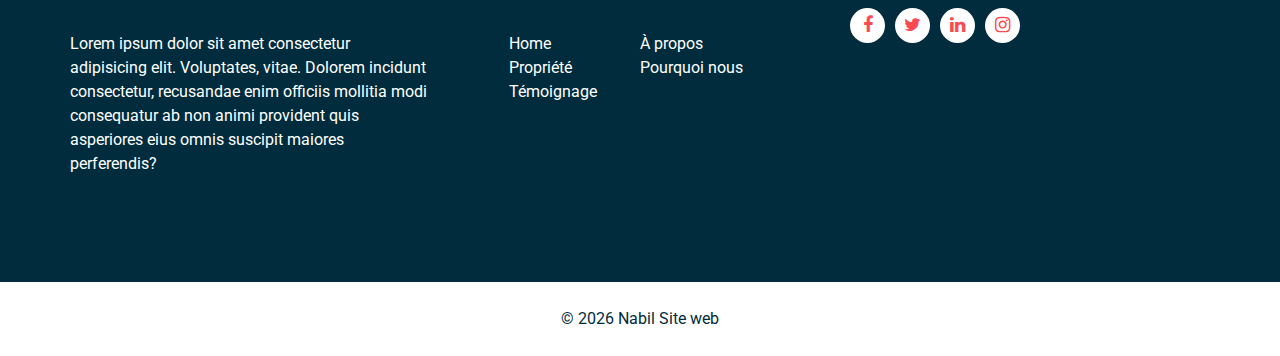
<file: estee-html/property.html>
<!DOCTYPE html>
<html>

<head>
  <!-- Basic -->
  <meta charset="utf-8" />
  <meta http-equiv="X-UA-Compatible" content="IE=edge" />
  <!-- Mobile Metas -->
  <meta name="viewport" content="width=device-width, initial-scale=1, shrink-to-fit=no" />
  <!-- Site Metas -->
  <meta name="keywords" content="" />
  <meta name="description" content="" />
  <meta name="author" content="" />
()
  <title>Nabil</title>


  <!-- bootstrap core css -->
  <link rel="stylesheet" type="text/css" href="css/bootstrap.css" />

  <!-- fonts style -->
  <link href="https://fonts.googleapis.com/css2?family=Roboto:wght@400;500;700;900&display=swap" rel="stylesheet">

  <!-- nice selecy -->
  <link rel="stylesheet" href="css/nice-select.min.css">

  <!--owl slider stylesheet -->
  <link rel="stylesheet" type="text/css" href="https://cdnjs.cloudflare.com/ajax/libs/OwlCarousel2/2.3.4/assets/owl.carousel.min.css" />

  <!-- font awesome style -->
  <link href="css/font-awesome.min.css" rel="stylesheet" />

  <!-- Custom styles for this template -->
  <link href="css/style.css" rel="stylesheet" />
  <!-- responsive style -->
  <link href="css/responsive.css" rel="stylesheet" />

</head>

<body class="sub_page">

  <div class="hero_area">
    <!-- header section strats -->
    <header class="header_section">
      <div class="container-fluid">
        <nav class="navbar navbar-expand-lg custom_nav-container ">
          <a class="navbar-brand" href="index.html">
            <span>
              Nabil
            </span>
          </a>

          <button class="navbar-toggler" type="button" data-toggle="collapse" data-target="#navbarSupportedContent" aria-controls="navbarSupportedContent" aria-expanded="false" aria-label="Toggle navigation">
            <span class=""> </span>
          </button>

          <div class="collapse navbar-collapse" id="navbarSupportedContent">
            <ul class="navbar-nav  ">
              <li class="nav-item ">
                <a class="nav-link" href="index.html">Home <span class="sr-only">(current)</span></a>
              </li>
              <li class="nav-item">
                <a class="nav-link" href="about.html"> À propos</a>
              </li>
              <li class="nav-item active">
                <a class="nav-link" href="property.html">Propriété</a>
              </li>
              <li class="nav-item">
                <a class="nav-link" href="why.html">Pourquoi nous</a>
              </li>
              <li class="nav-item">
                <a class="nav-link" href="testimonial.html">Témoignage</a>
              </li>
              <li class="nav-item">
                <a class="nav-link" href="mail.php"> Contact</a>
              </li>
              <form class="form-inline">
                <button class="btn  my-2 my-sm-0 nav_search-btn" type="submit">
                  <i class="fa fa-search" aria-hidden="true"></i>
                </button>
              </form>
            </ul>
            <div class="quote_btn-container">
            </div>
          </div>
        </nav>
      </div>
    </header>
    <!-- end header section -->
  </div>


  <!-- sale section -->

  <section class="sale_section layout_padding">
    <div class="container-fluid">
      <div class="heading_container">
        <h2>
          Porte a Vendre
        </h2>
        <p>
          Il existe de nombreuses variantes de passages du Lorem Ipsum disponibles, mais le
        </p>
      </div>
      <div class="row">
        <div class="col-sm-6 col-md-4">
          <div class="box">
            <div class="img-box">
              <img src="images (1).png" alt="">
            </div>
            <div class="detail-box">
              <h6>
                House
              </h6>
              <p>
                Il existe de nombreuses variantes de passages du Lorem Ipsum disponibles, mais le
              </p>
              <a href="">
                View Detail
              </a>
            </div>
          </div>
        </div>
        <div class="col-sm-6 col-md-4">
          <div class="box">
            <div class="img-box">
              <img src="images (1).png" alt="">
            </div>
            <div class="detail-box">
              <h6>
                House
              </h6>
              <p>
                Il existe de nombreuses variantes de passages du Lorem Ipsum disponibles, mais le
              </p>
              <a href="">
                View Detail
              </a>
            </div>
          </div>
        </div>
        <div class="col-sm-6 col-md-4">
          <div class="box">
            <div class="img-box">
              <img src="images (1).png" alt="">
            </div>
            <div class="detail-box">
              <h6>
                Apartment
              </h6>
              <p>
                Il existe de nombreuses variantes de passages du Lorem Ipsum disponibles, mais le
              </p>
              <a href="">
                View Detail
              </a>
            </div>
          </div>
        </div>
        <div class="col-sm-6 col-md-4">
          <div class="box">
            <div class="img-box">
              <img src="images (1).png" alt="">
            </div>
            <div class="detail-box">
              <h6>
                House
              </h6>
              <p>
                Il existe de nombreuses variantes de passages du Lorem Ipsum disponibles, mais le
              </p>
              <a href="">
                View Detail
              </a>
            </div>
          </div>

        </div>
        <div class="col-sm-6 col-md-4">
          <div class="box">
            <div class="img-box">
              <img src="images (1).png" alt="">
            </div>
            <div class="detail-box">
              <h6>
                Apartment
              </h6>
              <p>
                Il existe de nombreuses variantes de passages du Lorem Ipsum disponibles, mais le
              </p>
              <a href="">
                View Detail
              </a>
            </div>
          </div>
        </div>
        <div class="col-sm-6 col-md-4">
          <div class="box">
            <div class="img-box">
              <img src="images (1).png" alt="">
            </div>
            <div class="detail-box">
              <h6>
                House
              </h6>
              <p>
                Il existe de nombreuses variantes de passages du Lorem Ipsum disponibles, mais le
              </p>
              <a href="">
                View Detail
              </a>
            </div>
          </div>
        </div>
      </div>
      <div class="btn-box">
        <a href="">
          Trouve plus
        </a>
      </div>
    </div>
  </section>

  <!-- end sale section -->

  <!-- info section -->
  <section class="info_section ">

    <div class="container">
      <div class="contact_nav">
        <a href="">
          <i class="fa fa-phone" aria-hidden="true"></i>
          <span>
            Call : +33 06 37 43 53 91
          </span>
        </a>
        <a href="mail.php">
          <i class="fa fa-envelope" aria-hidden="true"></i>
          <span>
            Email : nblabbes@gmail.com
          </span>
        </a>
        <a href="">
          <i class="fa fa-map-marker" aria-hidden="true"></i>
          <span>
            Location
          </span>
        </a>
      </div>

      <div class="info_top ">
        <div class="row info_main_row">
          <div class=" col-md-4 col-lg-4 ">
            <div class="info_about">
              <h4>
                À PROPOS DE NOUS 
              </h4>
              <p>
                Lorem ipsum dolor sit amet consectetur adipisicing elit. Voluptates, vitae. Dolorem incidunt consectetur, recusandae enim officiis mollitia modi consequatur ab non animi provident quis asperiores eius omnis suscipit maiores perferendis?
              </p>
            </div>
          </div>
          <div class=" col-md-4 col-lg-3 mx-auto">
            <div class="info_links">
              <h4>
                LIENS RAPIDES
              </h4>
              <div class="info_links_menu">
                <a class="" href="index.html">Home <span class="sr-only">(current)</span></a>
                <a class="" href="about.html"> À propos</a>
                <a class="" href="property.html">Propriété</a>
                <a class="" href="why.html">Pourquoi nous</a>
                <a class="" href="testimonial.html">Témoignage</a>
              </div>
            </div>
          </div>
          <div class="col-md-4">
            <div class="info_form">
              </form>
              <div class="social_box">
                <a href="">
                  <i class="fa fa-facebook" aria-hidden="true"></i>
                </a>
                <a href="">
                  <i class="fa fa-twitter" aria-hidden="true"></i>
                </a>
                <a href="">
                  <i class="fa fa-linkedin" aria-hidden="true"></i>
                </a>
                <a href="">
                  <i class="fa fa-instagram" aria-hidden="true"></i>
                </a>
              </div>
            </div>
          </div>
        </div>
      </div>
    </div>
  </section>
  <!-- end info_section -->


  <!-- footer section -->
  <footer class="footer_section">
    <div class="container">
      <p>
        &copy; <span id="displayYear"></span> Nabil Site web
      </p>
    </div>
  </footer>
  <!-- footer section -->

  <!-- jQery -->
  <script src="js/jquery-3.4.1.min.js"></script>
  <!-- popper js -->
  <script src="https://cdn.jsdelivr.net/npm/popper.js@1.16.0/dist/umd/popper.min.js" integrity="sha384-Q6E9RHvbIyZFJoft+2mJbHaEWldlvI9IOYy5n3zV9zzTtmI3UksdQRVvoxMfooAo" crossorigin="anonymous">
  </script>
  <!-- nice select -->
  <script src="js/jquery.nice-select.min.js"></script>
  <!-- bootstrap js -->
  <script src="js/bootstrap.js"></script>
  <!-- owl slider -->
  <script src="https://cdnjs.cloudflare.com/ajax/libs/OwlCarousel2/2.3.4/owl.carousel.min.js">
  </script>
  <!-- custom js -->
  <script src="js/custom.js"></script>


</body>

</html>
</file>
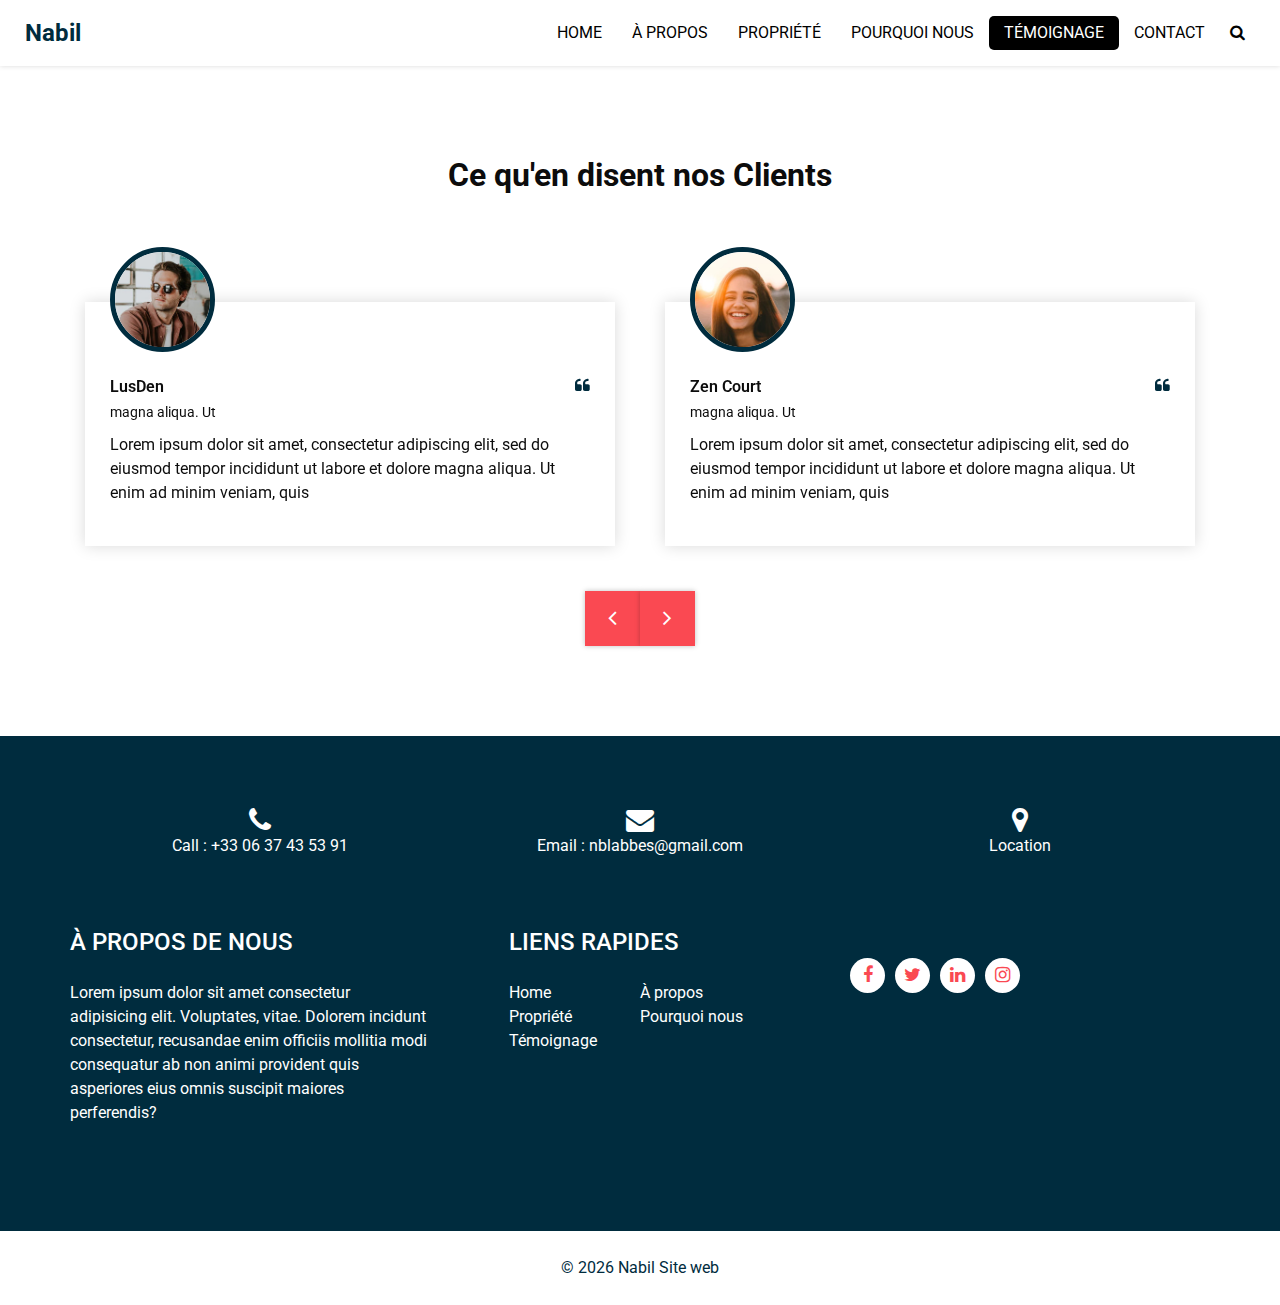
<file: estee-html/testimonial.html>
<!DOCTYPE html>
<html>

<head>
  <!-- Basic -->
  <meta charset="utf-8" />
  <meta http-equiv="X-UA-Compatible" content="IE=edge" />
  <!-- Mobile Metas -->
  <meta name="viewport" content="width=device-width, initial-scale=1, shrink-to-fit=no" />
  <!-- Site Metas -->
  <meta name="keywords" content="" />
  <meta name="description" content="" />
  <meta name="author" content="" />

  <title>Nabil</title>


  <!-- bootstrap core css -->
  <link rel="stylesheet" type="text/css" href="css/bootstrap.css" />

  <!-- fonts style -->
  <link href="https://fonts.googleapis.com/css2?family=Roboto:wght@400;500;700;900&display=swap" rel="stylesheet">

  <!-- nice selecy -->
  <link rel="stylesheet" href="css/nice-select.min.css">

  <!--owl slider stylesheet -->
  <link rel="stylesheet" type="text/css" href="https://cdnjs.cloudflare.com/ajax/libs/OwlCarousel2/2.3.4/assets/owl.carousel.min.css" />

  <!-- font awesome style -->
  <link href="css/font-awesome.min.css" rel="stylesheet" />

  <!-- Custom styles for this template -->
  <link href="css/style.css" rel="stylesheet" />
  <!-- responsive style -->
  <link href="css/responsive.css" rel="stylesheet" />

</head>

<body class="sub_page">

  <div class="hero_area">
    <!-- header section strats -->
    <header class="header_section">
      <div class="container-fluid">
        <nav class="navbar navbar-expand-lg custom_nav-container ">
          <a class="navbar-brand" href="index.html">
            <span>
              Nabil
            </span>
          </a>

          <button class="navbar-toggler" type="button" data-toggle="collapse" data-target="#navbarSupportedContent" aria-controls="navbarSupportedContent" aria-expanded="false" aria-label="Toggle navigation">
            <span class=""> </span>
          </button>

          <div class="collapse navbar-collapse" id="navbarSupportedContent">
            <ul class="navbar-nav  ">
              <li class="nav-item ">
                <a class="nav-link" href="index.html">Home <span class="sr-only">(current)</span></a>
              </li>
              <li class="nav-item">
                <a class="nav-link" href="about.html"> À propos</a>
              </li>
              <li class="nav-item">
                <a class="nav-link" href="property.html">Propriété</a>
              </li>
              <li class="nav-item">
                <a class="nav-link" href="why.html">Pourquoi nous</a>
              </li>
              <li class="nav-item active">
                <a class="nav-link" href="testimonial.html">Témoignage</a>
              </li>
              <li class="nav-item">
                <a class="nav-link" href="mail.php">Contact</a>
              </li>
              <form class="form-inline">
                <button class="btn  my-2 my-sm-0 nav_search-btn" type="submit">
                  <i class="fa fa-search" aria-hidden="true"></i>
                </button>
              </form>
            </ul>
          </div>
        </nav>
      </div>
    </header>
    <!-- end header section -->
  </div>

  <!-- client section -->

  <section class="client_section layout_padding">
    <div class="container">
      <div class="heading_container heading_center psudo_white_primary mb_45">
        <h2>
          Ce qu'en disent nos Clients
        </h2>
      </div>
      <div class="carousel-wrap ">
        <div class="owl-carousel client_owl-carousel">
          <div class="item">
            <div class="box">
              <div class="img-box">
                <img src="images/client1.jpg" alt="" class="box-img">
              </div>
              <div class="detail-box">
                <div class="client_id">
                  <div class="client_info">
                    <h6>
                      LusDen
                    </h6>
                    <p>
                      magna aliqua. Ut
                    </p>
                  </div>
                  <i class="fa fa-quote-left" aria-hidden="true"></i>
                </div>
                <p>
                  Lorem ipsum dolor sit amet, consectetur adipiscing elit, sed do eiusmod tempor incididunt ut labore et dolore magna aliqua. Ut enim ad minim veniam, quis </p>
              </div>
            </div>
          </div>
          <div class="item">
            <div class="box">
              <div class="img-box">
                <img src="images/client2.jpg" alt="" class="box-img">
              </div>
              <div class="detail-box">
                <div class="client_id">
                  <div class="client_info">
                    <h6>
                      Zen Court
                    </h6>
                    <p>
                      magna aliqua. Ut
                    </p>
                  </div>
                  <i class="fa fa-quote-left" aria-hidden="true"></i>
                </div>
                <p>
                  Lorem ipsum dolor sit amet, consectetur adipiscing elit, sed do eiusmod tempor incididunt ut labore et dolore magna aliqua. Ut enim ad minim veniam, quis </p>
              </div>
            </div>
          </div>
          <div class="item">
            <div class="box">
              <div class="img-box">
                <img src="images/client1.jpg" alt="" class="box-img">
              </div>
              <div class="detail-box">
                <div class="client_id">
                  <div class="client_info">
                    <h6>
                      LusDen
                    </h6>
                    <p>
                      magna aliqua. Ut
                    </p>
                  </div>
                  <i class="fa fa-quote-left" aria-hidden="true"></i>
                </div>
                <p>
                  Lorem ipsum dolor sit amet, consectetur adipiscing elit, sed do eiusmod tempor incididunt ut labore et dolore magna aliqua. Ut enim ad minim veniam, quis </p>
              </div>
            </div>
          </div>
          <div class="item">
            <div class="box">
              <div class="img-box">
                <img src="images/client2.jpg" alt="" class="box-img">
              </div>
              <div class="detail-box">
                <div class="client_id">
                  <div class="client_info">
                    <h6>
                      Zen Court
                    </h6>
                    <p>
                      magna aliqua. Ut
                    </p>
                  </div>
                  <i class="fa fa-quote-left" aria-hidden="true"></i>
                </div>
                <p>
                  Lorem ipsum dolor sit amet, consectetur adipiscing elit, sed do eiusmod tempor incididunt ut labore et dolore magna aliqua. Ut enim ad minim veniam, quis </p>
              </div>
            </div>
          </div>
        </div>
      </div>
    </div>
  </section>

  <!-- end client section -->

  <!-- info section -->
  <section class="info_section ">

    <div class="container">
      <div class="contact_nav">
        <a href="">
          <i class="fa fa-phone" aria-hidden="true"></i>
          <span>
            Call : +33 06 37 43 53 91
          </span>
        </a>
        <a href="mail.php">
          <i class="fa fa-envelope" aria-hidden="true"></i>
          <span>
            Email : nblabbes@gmail.com
          </span>
        </a>
        <a href="">
          <i class="fa fa-map-marker" aria-hidden="true"></i>
          <span>
            Location
          </span>
        </a>
      </div>

      <div class="info_top ">
        <div class="row info_main_row">
          <div class=" col-md-4 col-lg-4 ">
            <div class="info_about">
              <h4>
                À PROPOS DE NOUS
              </h4>
              <p>
                Lorem ipsum dolor sit amet consectetur adipisicing elit. Voluptates, vitae. Dolorem incidunt consectetur, recusandae enim officiis mollitia modi consequatur ab non animi provident quis asperiores eius omnis suscipit maiores perferendis?
              </p>
            </div>
          </div>
          <div class=" col-md-4 col-lg-3 mx-auto">
            <div class="info_links">
              <h4>
                LIENS RAPIDES
              </h4>
              <div class="info_links_menu">
                <a class="" href="index.html">Home <span class="sr-only">(current)</span></a>
                <a class="" href="about.html"> À propos</a>
                <a class="" href="property.html">Propriété</a>
                <a class="" href="why.html">Pourquoi nous</a>
                <a class="" href="testimonial.html">Témoignage</a>
              </div>
            </div>
          </div>
          <div class="col-md-4">
            <div class="info_form">
              </form>
              <div class="social_box">
                <a href="">
                  <i class="fa fa-facebook" aria-hidden="true"></i>
                </a>
                <a href="">
                  <i class="fa fa-twitter" aria-hidden="true"></i>
                </a>
                <a href="">
                  <i class="fa fa-linkedin" aria-hidden="true"></i>
                </a>
                <a href="">
                  <i class="fa fa-instagram" aria-hidden="true"></i>
                </a>
              </div>
            </div>
          </div>
        </div>
      </div>
    </div>
  </section>
  <!-- end info_section -->


  <!-- footer section -->
  <footer class="footer_section">
    <div class="container">
      <p>
        &copy; <span id="displayYear"></span> Nabil Site web
      </p>
    </div>
  </footer>
  <!-- footer section -->

  <!-- jQery -->
  <script src="js/jquery-3.4.1.min.js"></script>
  <!-- popper js -->
  <script src="https://cdn.jsdelivr.net/npm/popper.js@1.16.0/dist/umd/popper.min.js" integrity="sha384-Q6E9RHvbIyZFJoft+2mJbHaEWldlvI9IOYy5n3zV9zzTtmI3UksdQRVvoxMfooAo" crossorigin="anonymous">
  </script>
  <!-- nice select -->
  <script src="js/jquery.nice-select.min.js"></script>
  <!-- bootstrap js -->
  <script src="js/bootstrap.js"></script>
  <!-- owl slider -->
  <script src="https://cdnjs.cloudflare.com/ajax/libs/OwlCarousel2/2.3.4/owl.carousel.min.js">
  </script>
  <!-- custom js -->
  <script src="js/custom.js"></script>


</body>

</html>
</file>
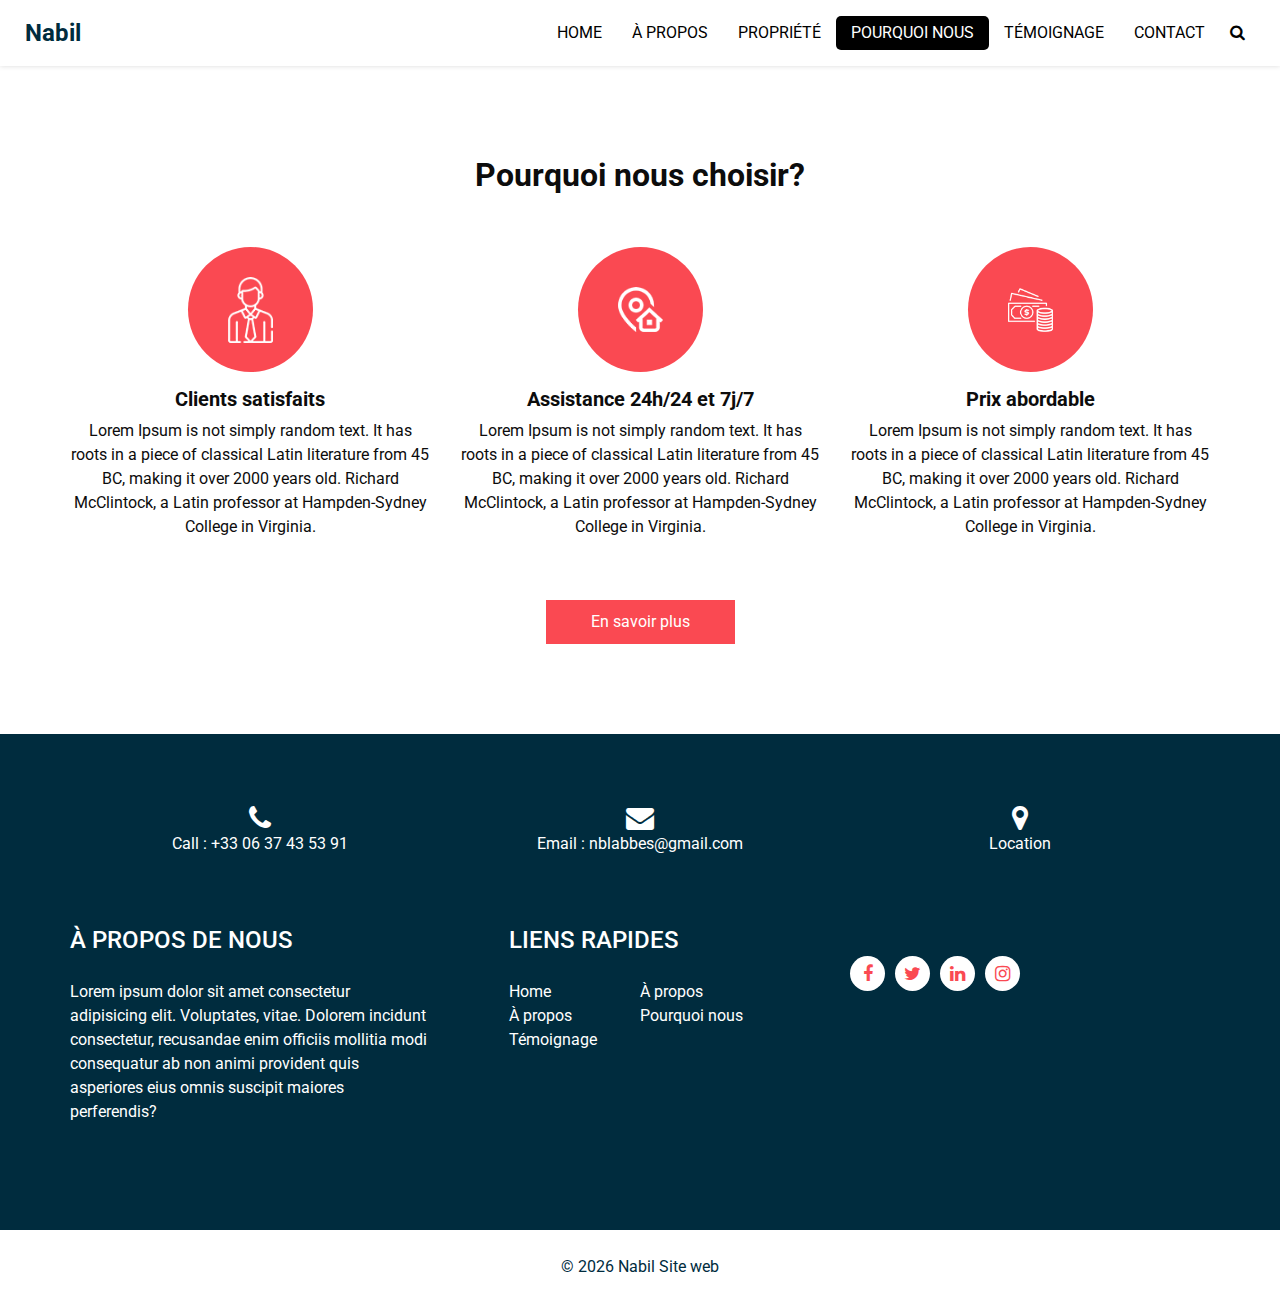
<file: estee-html/why.html>
<!DOCTYPE html>
<html>

<head>
  <!-- Basic -->
  <meta charset="utf-8" />
  <meta http-equiv="X-UA-Compatible" content="IE=edge" />
  <!-- Mobile Metas -->
  <meta name="viewport" content="width=device-width, initial-scale=1, shrink-to-fit=no" />
  <!-- Site Metas -->
  <meta name="keywords" content="" />
  <meta name="description" content="" />
  <meta name="author" content="" />

  <title>Nabil</title>


  <!-- bootstrap core css -->
  <link rel="stylesheet" type="text/css" href="css/bootstrap.css" />

  <!-- fonts style -->
  <link href="https://fonts.googleapis.com/css2?family=Roboto:wght@400;500;700;900&display=swap" rel="stylesheet">

  <!-- nice selecy -->
  <link rel="stylesheet" href="css/nice-select.min.css">

  <!--owl slider stylesheet -->
  <link rel="stylesheet" type="text/css" href="https://cdnjs.cloudflare.com/ajax/libs/OwlCarousel2/2.3.4/assets/owl.carousel.min.css" />

  <!-- font awesome style -->
  <link href="css/font-awesome.min.css" rel="stylesheet" />

  <!-- Custom styles for this template -->
  <link href="css/style.css" rel="stylesheet" />
  <!-- responsive style -->
  <link href="css/responsive.css" rel="stylesheet" />

</head>

<body class="sub_page">

  <div class="hero_area">
    <!-- header section strats -->
    <header class="header_section">
      <div class="container-fluid">
        <nav class="navbar navbar-expand-lg custom_nav-container ">
          <a class="navbar-brand" href="index.html">
            <span>
              Nabil
            </span>
          </a>

          <button class="navbar-toggler" type="button" data-toggle="collapse" data-target="#navbarSupportedContent" aria-controls="navbarSupportedContent" aria-expanded="false" aria-label="Toggle navigation">
            <span class=""> </span>
          </button>

          <div class="collapse navbar-collapse" id="navbarSupportedContent">
            <ul class="navbar-nav  ">
              <li class="nav-item ">
                <a class="nav-link" href="index.html">Home <span class="sr-only">(current)</span></a>
              </li>
              <li class="nav-item">
                <a class="nav-link" href="about.html"> À propos</a>
              </li>
              <li class="nav-item">
                <a class="nav-link" href="property.html">Propriété</a>
              </li>
              <li class="nav-item active">
                <a class="nav-link" href="why.html">Pourquoi nous</a>
              </li>
              <li class="nav-item">
                <a class="nav-link" href="testimonial.html">Témoignage</a>
              </li>
              <li class="nav-item">
                <a class="nav-link" href="#">Contact</a>
              </li>
              <form class="form-inline">
                <button class="btn  my-2 my-sm-0 nav_search-btn" type="submit">
                  <i class="fa fa-search" aria-hidden="true"></i>
                </button>
              </form>
            </ul>
          </div>
        </nav>
      </div>
    </header>
    <!-- end header section -->
  </div>

  <!-- why us section -->

  <section class="why_us_section layout_padding">
    <div class="container">
      <div class="heading_container heading_center">
        <h2>
          Pourquoi nous choisir?
        </h2>
      </div>
      <div class="row">
        <div class="col-md-4 col-sm-6 mx-auto">
          <div class="box">
            <div class="img-box">
              <img src="images/w1.png" alt="">
            </div>
            <div class="detail-box">
              <h5>
                Clients satisfaits
              </h5>
              <p>
                Lorem Ipsum is not simply random text. It has roots in a piece of classical Latin literature from 45 BC,
                making it over 2000 years old. Richard McClintock, a Latin professor at Hampden-Sydney College in
                Virginia.
              </p>
            </div>
          </div>
        </div>
        <div class="col-md-4 col-sm-6 mx-auto">
          <div class="box">
            <div class="img-box">
              <img src="images/w2.png" alt="">
            </div>
            <div class="detail-box">
              <h5>
                Assistance 24h/24 et 7j/7
              </h5>
              <p>
                Lorem Ipsum is not simply random text. It has roots in a piece of classical Latin literature from 45 BC,
                making it over 2000 years old. Richard McClintock, a Latin professor at Hampden-Sydney College in
                Virginia.
              </p>
            </div>
          </div>
        </div>
        <div class="col-md-4 col-sm-6 mx-auto">
          <div class="box">
            <div class="img-box">
              <img src="images/w3.png" alt="">
            </div>
            <div class="detail-box">
              <h5>
                Prix ​​abordable
              </h5>
              <p>
                Lorem Ipsum is not simply random text. It has roots in a piece of classical Latin literature from 45 BC,
                making it over 2000 years old. Richard McClintock, a Latin professor at Hampden-Sydney College in
                Virginia.
              </p>
            </div>
          </div>
        </div>
      </div>
      <div class="btn-box">
        <a href="">
          En savoir plus
        </a>
      </div>
    </div>
  </section>

  <!-- end why us section -->

  <!-- info section -->
  <section class="info_section ">

    <div class="container">
      <div class="contact_nav">
        <a href="">
          <i class="fa fa-phone" aria-hidden="true"></i>
          <span>
            Call : +33 06 37 43 53 91
          </span>
        </a>
        <a href="mail.php">
          <i class="fa fa-envelope" aria-hidden="true"></i>
          <span>
            Email : nblabbes@gmail.com
          </span>
        </a>
        <a href="">
          <i class="fa fa-map-marker" aria-hidden="true"></i>
          <span>
            Location
          </span>
        </a>
      </div>

      <div class="info_top ">
        <div class="row info_main_row">
          <div class=" col-md-4 col-lg-4 ">
            <div class="info_about">
              <h4>
                À PROPOS DE NOUS
              </h4>
              <p>
                Lorem ipsum dolor sit amet consectetur adipisicing elit. Voluptates, vitae. Dolorem incidunt consectetur, recusandae enim officiis mollitia modi consequatur ab non animi provident quis asperiores eius omnis suscipit maiores perferendis?
              </p>
            </div>
          </div>
          <div class=" col-md-4 col-lg-3 mx-auto">
            <div class="info_links">
              <h4>
                LIENS RAPIDES
              </h4>
              <div class="info_links_menu">
                <a class="" href="index.html">Home <span class="sr-only">(current)</span></a>
                <a class="" href="about.html"> À propos</a>
                <a class="" href="property.html">À propos</a>
                <a class="" href="why.html">Pourquoi nous</a>
                <a class="" href="testimonial.html">Témoignage</a>
              </div>
            </div>
          </div>
          <div class="col-md-4">
              <div class="social_box">
                <a href="">
                  <i class="fa fa-facebook" aria-hidden="true"></i>
                </a>
                <a href="">
                  <i class="fa fa-twitter" aria-hidden="true"></i>
                </a>
                <a href="">
                  <i class="fa fa-linkedin" aria-hidden="true"></i>
                </a>
                <a href="">
                  <i class="fa fa-instagram" aria-hidden="true"></i>
                </a>
              </div>
            </div>
          </div>
        </div>
      </div>
    </div>
  </section>
  <!-- end info_section -->


  <!-- footer section -->
  <footer class="footer_section">
    <div class="container">
      <p>
        &copy; <span id="displayYear"></span> Nabil Site web
      </p>
    </div>
  </footer>
  <!-- footer section -->

  <!-- jQery -->
  <script src="js/jquery-3.4.1.min.js"></script>
  <!-- popper js -->
  <script src="https://cdn.jsdelivr.net/npm/popper.js@1.16.0/dist/umd/popper.min.js" integrity="sha384-Q6E9RHvbIyZFJoft+2mJbHaEWldlvI9IOYy5n3zV9zzTtmI3UksdQRVvoxMfooAo" crossorigin="anonymous">
  </script>
  <!-- nice select -->
  <script src="js/jquery.nice-select.min.js"></script>
  <!-- bootstrap js -->
  <script src="js/bootstrap.js"></script>
  <!-- owl slider -->
  <script src="https://cdnjs.cloudflare.com/ajax/libs/OwlCarousel2/2.3.4/owl.carousel.min.js">
  </script>
  <!-- custom js -->
  <script src="js/custom.js"></script>


</body>

</html>
</file>
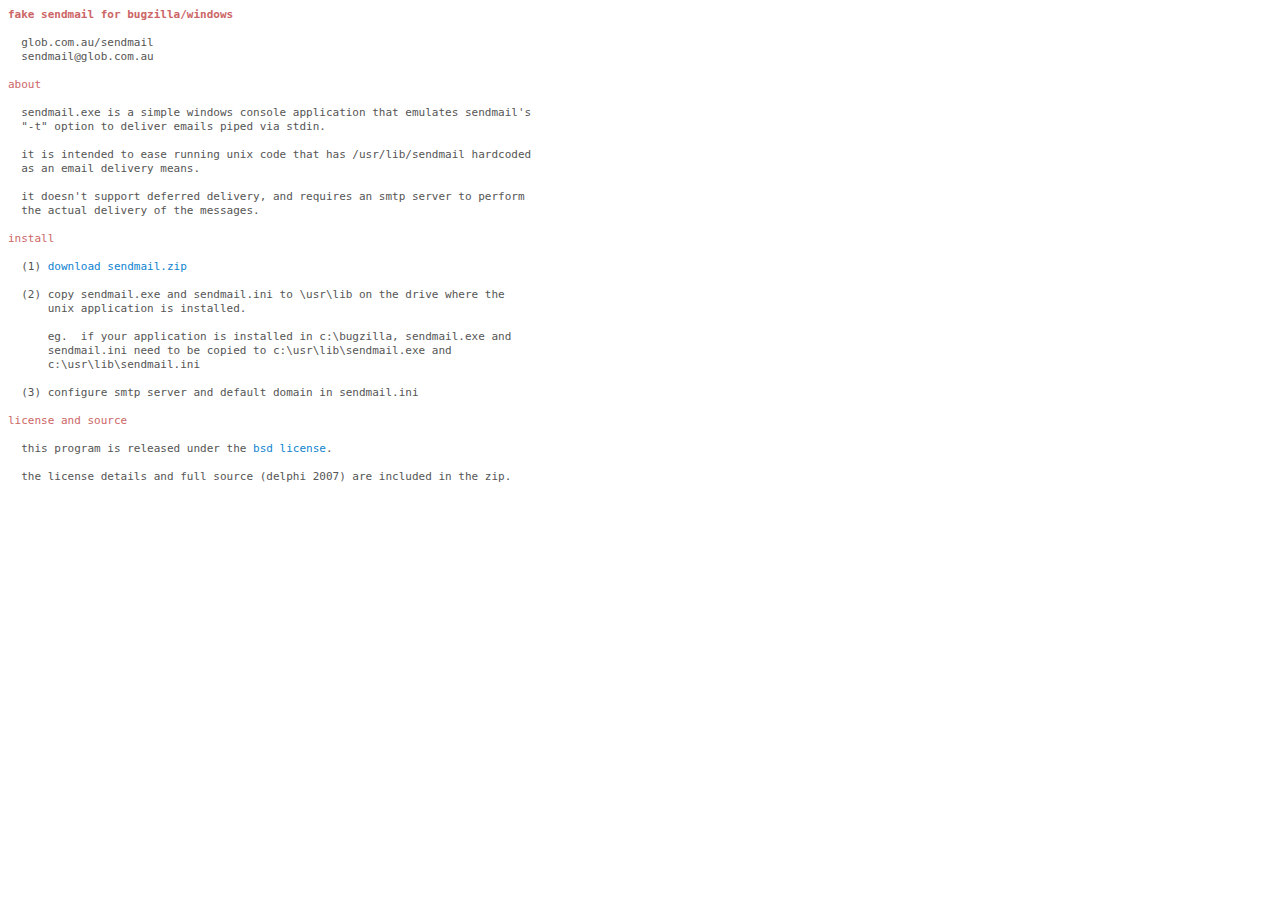
<file: last/ReadMe.html>
<!DOCTYPE HTML PUBLIC "-//W3C//DTD HTML 4.01 Transitional//EN">
<html>
<head>
<meta http-equiv="Content-Type" content="text/html; charset=utf-8">
<title>fake sendmail for windows</title>
<style>
  body {
    background-color: #ffffff;
  }
  pre {
    font-size: 11px;
    line-height: 14px;
    font-family: Andale Mono, monospace;
  }
  .head {
    color: #cc6666;
    font-weight: bold;
  }
  .sub {
    color: #cc6666;
  }
  a {
    text-decoration: none;
  }
</style>
</head>

<body bgcolor="#ffffff" link="#1084d0" text="#555555" vlink="#1084d0">

<pre><span class="head">fake sendmail for bugzilla/windows</span>

  glob.com.au/sendmail
  sendmail@glob.com.au

<span class="sub">about</span>

  sendmail.exe is a simple windows console application that emulates sendmail's
  "-t" option to deliver emails piped via stdin.

  it is intended to ease running unix code that has /usr/lib/sendmail hardcoded
  as an email delivery means.

  it doesn't support deferred delivery, and requires an smtp server to perform
  the actual delivery of the messages.

<span class="sub">install</span>

  (1) <a href="http://www.glob.com.au/sendmail/sendmail.zip">download sendmail.zip</a> 

  (2) copy sendmail.exe and sendmail.ini to \usr\lib on the drive where the
      unix application is installed.

      eg.  if your application is installed in c:\bugzilla, sendmail.exe and
      sendmail.ini need to be copied to c:\usr\lib\sendmail.exe and
      c:\usr\lib\sendmail.ini

  (3) configure smtp server and default domain in sendmail.ini

<span class="sub">license and source</span>

  this program is released under the <a href="license.txt">bsd license</a>.

  the license details and full source (delphi 2007) are included in the zip.

</body>
</html>
</file>
<file: estee-html/css/style.css>
body {
  font-family: 'Roboto', sans-serif;
  color: #0c0c0c;
  background-color: #ffffff;
  overflow-x: hidden;
}

.layout_padding {
  padding: 90px 0;
}

.layout_padding2 {
  padding: 75px 0;
}

.layout_padding2-top {
  padding-top: 75px;
}

.layout_padding2-bottom {
  padding-bottom: 75px;
}

.layout_padding-top {
  padding-top: 90px;
}

.layout_padding-bottom {
  padding-bottom: 90px;
}

.heading_container {
  display: -webkit-box;
  display: -ms-flexbox;
  display: flex;
  -webkit-box-orient: vertical;
  -webkit-box-direction: normal;
      -ms-flex-direction: column;
          flex-direction: column;
  -webkit-box-align: start;
      -ms-flex-align: start;
          align-items: flex-start;
}

.heading_container h2 {
  position: relative;
  font-weight: bold;
}

.heading_container h2 span {
  color: #fa4952;
}

.heading_container.heading_center {
  -webkit-box-align: center;
      -ms-flex-align: center;
          align-items: center;
  text-align: center;
}

a,
a:hover,
a:focus {
  text-decoration: none;
}

a:hover,
a:focus {
  color: initial;
}

.btn,
.btn:focus {
  outline: none !important;
  -webkit-box-shadow: none;
          box-shadow: none;
}

/*header section*/
.hero_area {
  position: relative;
  min-height: 100vh;
  display: -webkit-box;
  display: -ms-flexbox;
  display: flex;
  -webkit-box-orient: vertical;
  -webkit-box-direction: normal;
      -ms-flex-direction: column;
          flex-direction: column;
}

.sub_page .hero_area {
  min-height: auto;
}

.sub_page .header_section {
  margin-top: 0;
  -webkit-box-shadow: 0 0 5px 0 rgba(0, 0, 0, 0.15);
          box-shadow: 0 0 5px 0 rgba(0, 0, 0, 0.15);
}

.header_section {
  padding: 10px 0;
}

.header_section .container-fluid {
  padding-right: 25px;
  padding-left: 25px;
}

.navbar-brand span {
  color: #002c3e;
  font-size: 24px;
  font-weight: bold;
}

.custom_nav-container {
  padding: 0;
}

.custom_nav-container .navbar-nav {
  margin: auto;
}

.custom_nav-container .navbar-nav .nav-item .nav-link {
  padding: 5px 25px;
  color: #000000;
  text-align: center;
  text-transform: uppercase;
  border-radius: 5px;
  -webkit-transition: all .3s;
  transition: all .3s;
}

.custom_nav-container .navbar-nav .nav-item:hover .nav-link, .custom_nav-container .navbar-nav .nav-item.active .nav-link {
  color: #ffffff;
  background-color: #000000;
}

.custom_nav-container .nav_search-btn {
  width: 35px;
  height: 35px;
  padding: 0;
  border: none;
  color: #000000;
}

.custom_nav-container .nav_search-btn:hover {
  color: #000000;
}

.custom_nav-container .navbar-toggler {
  outline: none;
}

.custom_nav-container .navbar-toggler {
  padding: 0;
  width: 37px;
  height: 42px;
  -webkit-transition: all .3s;
  transition: all .3s;
}

.custom_nav-container .navbar-toggler span {
  display: block;
  width: 35px;
  height: 4px;
  background-color: #000000;
  margin: 7px 0;
  -webkit-transition: all 0.3s;
  transition: all 0.3s;
  position: relative;
  border-radius: 5px;
  -webkit-transition: all .3s;
  transition: all .3s;
}

.custom_nav-container .navbar-toggler span::before, .custom_nav-container .navbar-toggler span::after {
  content: "";
  position: absolute;
  left: 0;
  height: 100%;
  width: 100%;
  background-color: #000000;
  top: -10px;
  border-radius: 5px;
  -webkit-transition: all .3s;
  transition: all .3s;
}

.custom_nav-container .navbar-toggler span::after {
  top: 10px;
}

.custom_nav-container .navbar-toggler[aria-expanded="true"] {
  -webkit-transform: rotate(360deg);
          transform: rotate(360deg);
}

.custom_nav-container .navbar-toggler[aria-expanded="true"] span {
  -webkit-transform: rotate(45deg);
          transform: rotate(45deg);
}

.custom_nav-container .navbar-toggler[aria-expanded="true"] span::before, .custom_nav-container .navbar-toggler[aria-expanded="true"] span::after {
  -webkit-transform: rotate(90deg);
          transform: rotate(90deg);
  top: 0;
}

.custom_nav-container .navbar-toggler[aria-expanded="true"] .s-1 {
  -webkit-transform: rotate(45deg);
          transform: rotate(45deg);
  margin: 0;
  margin-bottom: -4px;
}

.custom_nav-container .navbar-toggler[aria-expanded="true"] .s-2 {
  display: none;
}

.custom_nav-container .navbar-toggler[aria-expanded="true"] .s-3 {
  -webkit-transform: rotate(-45deg);
          transform: rotate(-45deg);
  margin: 0;
  margin-top: -4px;
}

.custom_nav-container .navbar-toggler[aria-expanded="false"] .s-1,
.custom_nav-container .navbar-toggler[aria-expanded="false"] .s-2,
.custom_nav-container .navbar-toggler[aria-expanded="false"] .s-3 {
  -webkit-transform: none;
          transform: none;
}

.quote_btn-container {
  display: -webkit-box;
  display: -ms-flexbox;
  display: flex;
  -webkit-box-align: center;
      -ms-flex-align: center;
          align-items: center;
}

.quote_btn-container a {
  color: #000000;
  text-transform: uppercase;
}

.quote_btn-container a span {
  margin-left: 5px;
}

.quote_btn-container a:hover {
  color: #002c3e;
}

.quote_btn-container .quote_btn {
  display: inline-block;
  padding: 5px 25px;
  background-color: #fa4952;
  color: #ffffff;
  border-radius: 5px;
  -webkit-transition: all .3s;
  transition: all .3s;
  border: none;
}

.quote_btn-container .quote_btn:hover {
  background-color: #f00712;
}

/*end header section*/
/* slider section */
.slider_section {
  -webkit-box-flex: 1;
      -ms-flex: 1;
          flex: 1;
  display: -webkit-box;
  display: -ms-flexbox;
  display: flex;
  -webkit-box-align: center;
      -ms-flex-align: center;
          align-items: center;
  padding: 90px 0 145px 0;
  position: relative;
}

.slider_section .slider_bg_box {
  position: absolute;
  top: 0;
  left: 0;
  width: 100%;
  height: 100%;
  overflow: hidden;
  z-index: -1;
}

.slider_section .slider_bg_box img {
  width: auto;
  height: auto;
  min-width: 100%;
  min-height: 100%;
}

.slider_section .slider_bg_box::before {
  content: "";
  position: absolute;
  top: 0;
  left: 0;
  width: 100%;
  height: 100%;
  background: -webkit-gradient(linear, left top, right top, from(rgba(0, 44, 62, 0.75)), to(rgba(0, 44, 62, 0.55)));
  background: linear-gradient(to right, rgba(0, 44, 62, 0.75), rgba(0, 44, 62, 0.55));
}

.slider_section .row {
  -webkit-box-align: center;
      -ms-flex-align: center;
          align-items: center;
}

.slider_section #customCarousel1 {
  width: 100%;
  position: unset;
}

.slider_section .detail-box {
  color: #002c3e;
}

.slider_section .detail-box h1 {
  font-weight: bold;
  text-transform: uppercase;
  margin-bottom: 10px;
  color: #ffffff;
}

.slider_section .detail-box p {
  color: #ffffff;
  font-size: 15px;
  font-weight: 300;
}

.slider_section .detail-box .btn-box {
  display: -webkit-box;
  display: -ms-flexbox;
  display: flex;
  margin: 0 -5px;
  margin-top: 30px;
}

.slider_section .detail-box .btn-box a {
  margin: 5px;
  text-align: center;
  width: 165px;
}

.slider_section .detail-box .btn-box .btn1 {
  display: inline-block;
  padding: 10px 15px;
  background-color: #ffffff;
  color: #000000;
  border-radius: 0;
  -webkit-transition: all .3s;
  transition: all .3s;
  border: none;
}

.slider_section .detail-box .btn-box .btn1:hover {
  background-color: #d9d9d9;
}

.slider_section .detail-box .btn-box .btn2 {
  display: inline-block;
  padding: 10px 15px;
  background-color: #fa4952;
  color: #ffffff;
  border-radius: 0;
  -webkit-transition: all .3s;
  transition: all .3s;
  border: none;
}

.slider_section .detail-box .btn-box .btn2:hover {
  background-color: #f00712;
}

.slider_section .img-box img {
  width: 100%;
}

.slider_section .carousel-indicators {
  position: unset;
  margin: 0;
  -webkit-box-pack: center;
      -ms-flex-pack: center;
          justify-content: center;
  -webkit-box-align: center;
      -ms-flex-align: center;
          align-items: center;
  margin-top: 45px;
}

.slider_section .carousel-indicators li {
  background-color: #ffffff;
  width: 12px;
  height: 12px;
  border-radius: 100%;
  opacity: 1;
  border: 1px solid #ffffff;
  text-indent: unset;
  background-clip: unset;
  -webkit-transition: all .2s;
  transition: all .2s;
}

.slider_section .carousel-indicators li.active {
  width: 20px;
  height: 20px;
  background-color: transparent;
}

/* find section */
.find_section {
  background-image: url(../images/find-bg.png);
  background-size: cover;
  background-position: center;
  background-repeat: no-repeat;
  margin-top: -90px;
}

.find_section .form_tab_container ul {
  padding: 0 30px;
}

.find_section .form_tab_container ul .nav-link {
  color: #242323;
  background-color: #ffffff;
  border-radius: 5px;
  padding: 12px 25px;
  margin: 0 5px;
  text-transform: uppercase;
  position: relative;
  background-color: #ffffff;
}

.find_section .form_tab_container ul .nav-link.active {
  color: #ffffff;
  background-color: #fa4952;
}

.find_section .form_tab_container ul .nav-link::before {
  content: "";
  position: absolute;
  top: 0;
  left: 0;
  width: 100%;
  height: 100%;
  border-radius: 10px;
  -webkit-box-shadow: 0 0 15px 5px rgba(0, 0, 0, 0.05);
          box-shadow: 0 0 15px 5px rgba(0, 0, 0, 0.05);
  z-index: -1;
}

.find_section .find_form {
  padding: 45px 25px 35px 25px;
  margin: -25px auto 0 auto;
  border-radius: 5px;
  -webkit-box-shadow: 0 0 5px 0 rgba(0, 0, 0, 0.15);
          box-shadow: 0 0 5px 0 rgba(0, 0, 0, 0.15);
  background-color: #ffffff;
  background-color: #ffffff;
  /* nice select */
  /* end nice select */
}

.find_section .find_form .form-group {
  margin: 15px;
  position: relative;
  -webkit-box-shadow: 0 0 2px 0 rgba(0, 0, 0, 0.1);
          box-shadow: 0 0 2px 0 rgba(0, 0, 0, 0.1);
}

.find_section .find_form .input-group-text {
  width: 50px;
  display: -webkit-box;
  display: -ms-flexbox;
  display: flex;
  -webkit-box-pack: center;
      -ms-flex-pack: center;
          justify-content: center;
  -webkit-box-align: center;
      -ms-flex-align: center;
          align-items: center;
  background-color: #f7f8f3;
  border: none;
}

.find_section .find_form .form-control {
  height: 50px;
  outline: none;
  border: none;
  position: relative;
  -webkit-box-shadow: none;
          box-shadow: none;
  background-color: #f7f8f3;
}

.find_section .find_form .form-control::-webkit-input-placeholder {
  font-size: 14px;
}

.find_section .find_form .form-control:-ms-input-placeholder {
  font-size: 14px;
}

.find_section .find_form .form-control::-ms-input-placeholder {
  font-size: 14px;
}

.find_section .find_form .form-control::placeholder {
  font-size: 14px;
}

.find_section .find_form .form-control.nice-select {
  line-height: 39px;
}

.find_section .find_form .nice-select ul {
  width: 100%;
  padding: 0;
}

.find_section .find_form .nice-select::after {
  right: 15px;
  border: none;
  border-top: 5px solid #ccc;
  border-right: 5px solid transparent;
  border-bottom: 0;
  border-left: 5px solid transparent;
  -webkit-transform: rotate(0deg);
          transform: rotate(0deg);
}

.find_section .find_form .nice-select.open::after {
  -webkit-transform: rotate(-180deg);
          transform: rotate(-180deg);
}

.find_section .find_form .btn-box {
  display: -webkit-box;
  display: -ms-flexbox;
  display: flex;
  -webkit-box-pack: center;
      -ms-flex-pack: center;
          justify-content: center;
  margin-top: 25px;
}

.find_section .find_form .btn-box button {
  display: inline-block;
  padding: 12px 50px;
  background-color: #fa4952;
  color: #ffffff;
  border-radius: 45x;
  -webkit-transition: all .3s;
  transition: all .3s;
  border: none;
}

.find_section .find_form .btn-box button:hover {
  background-color: #f00712;
}

/* end find section */
.about_section .row {
  -webkit-box-align: center;
      -ms-flex-align: center;
          align-items: center;
}

.about_section .img-box {
  position: relative;
  padding: 15px;
}

.about_section .img-box img {
  max-width: 100%;
  position: relative;
  z-index: 2;
}

.about_section .img-box::before, .about_section .img-box::after {
  content: "";
  position: absolute;
  width: 150px;
  height: 150px;
  background-color: #002c3e;
  z-index: 1;
}

.about_section .img-box::before {
  top: 0;
  right: 0;
}

.about_section .img-box::after {
  bottom: 0;
  left: 0;
}

.about_section .detail-box p {
  color: #1f1f1f;
  margin-top: 15px;
}

.about_section .detail-box a {
  display: inline-block;
  padding: 10px 45px;
  background-color: #fa4952;
  color: #ffffff;
  border-radius: 0px;
  -webkit-transition: all .3s;
  transition: all .3s;
  border: none;
  margin-top: 15px;
}

.about_section .detail-box a:hover {
  background-color: #f00712;
}

.sale_section {
  background-color: #f7f8f3;
}

.sale_section .container-fluid {
  padding: 0 20px;
}

.sale_section .box {
  margin-top: 45px;
}

.sale_section .box .img-box img {
  width: 100%;
}

.sale_section .box .detail-box {
  margin-top: 10px;
}

.sale_section .box .detail-box h6 {
  text-transform: uppercase;
  font-weight: bold;
  font-size: 18px;
}

.sale_section .box .detail-box p {
  font-size: 15px;
  font-weight: 300;
  margin-bottom: 10px;
}

.sale_section .box .detail-box a {
  color: #002c3e;
}

.sale_section .btn-box {
  display: -webkit-box;
  display: -ms-flexbox;
  display: flex;
  -webkit-box-pack: center;
      -ms-flex-pack: center;
          justify-content: center;
}

.sale_section .btn-box a {
  display: inline-block;
  padding: 10px 45px;
  background-color: #fa4952;
  color: #ffffff;
  border-radius: 0px;
  -webkit-transition: all .3s;
  transition: all .3s;
  border: none;
  margin-top: 45px;
}

.sale_section .btn-box a:hover {
  background-color: #f00712;
}

/* client section start */
.client_section .heading_container {
  margin-bottom: 30px;
}

.client_section .box {
  display: -webkit-box;
  display: -ms-flexbox;
  display: flex;
  -webkit-box-orient: vertical;
  -webkit-box-direction: normal;
      -ms-flex-direction: column;
          flex-direction: column;
  margin: 15px;
}

.client_section .box .img-box {
  position: relative;
  display: -webkit-box;
  display: -ms-flexbox;
  display: flex;
  -webkit-box-pack: center;
      -ms-flex-pack: center;
          justify-content: center;
  -webkit-box-align: center;
      -ms-flex-align: center;
          align-items: center;
  width: 105px;
  margin-bottom: -50px;
  margin-left: 25px;
  position: relative;
}

.client_section .box .img-box img {
  border-radius: 100%;
  width: 100%;
  border: 5px solid #002c3e;
}

.client_section .box .client_id {
  display: -webkit-box;
  display: -ms-flexbox;
  display: flex;
  -webkit-box-pack: justify;
      -ms-flex-pack: justify;
          justify-content: space-between;
}

.client_section .box .client_id .client_info h6 {
  font-weight: 600;
  margin-bottom: 5px;
}

.client_section .box .client_id .client_info p {
  margin-bottom: 0;
  font-size: 15px;
  font-size: 14px;
  margin-bottom: 10px;
}

.client_section .box .detail-box {
  background-color: #ffffff;
  -webkit-box-shadow: 0 0 15px 0 rgba(0, 0, 0, 0.15);
          box-shadow: 0 0 15px 0 rgba(0, 0, 0, 0.15);
  padding: 75px 25px 25px 25px;
}

.client_section .box .detail-box i {
  color: #002c3e;
  margin-bottom: 10px;
}

.client_section .owl-carousel .owl-nav {
  display: -webkit-box;
  display: -ms-flexbox;
  display: flex;
  -webkit-box-pack: center;
      -ms-flex-pack: center;
          justify-content: center;
  margin-top: 30px;
}

.client_section .owl-carousel .owl-nav .owl-prev,
.client_section .owl-carousel .owl-nav .owl-next {
  width: 55px;
  height: 55px;
  background-color: #fa4952;
  color: #ffffff;
  outline: none;
  bottom: 0px;
  font-size: 24px;
  -webkit-box-shadow: 0 0 5px 0 rgba(0, 0, 0, 0.25);
          box-shadow: 0 0 5px 0 rgba(0, 0, 0, 0.25);
}

.client_section .owl-carousel .owl-nav .owl-prev:hover,
.client_section .owl-carousel .owl-nav .owl-next:hover {
  background-color: #002c3e;
}

/* client section end */
.why_us_section .box {
  margin-top: 45px;
  display: -webkit-box;
  display: -ms-flexbox;
  display: flex;
  -webkit-box-orient: vertical;
  -webkit-box-direction: normal;
      -ms-flex-direction: column;
          flex-direction: column;
  -webkit-box-align: center;
      -ms-flex-align: center;
          align-items: center;
  text-align: center;
}

.why_us_section .box .img-box {
  background-color: #fa4952;
  display: -webkit-box;
  display: -ms-flexbox;
  display: flex;
  -webkit-box-pack: center;
      -ms-flex-pack: center;
          justify-content: center;
  -webkit-box-align: center;
      -ms-flex-align: center;
          align-items: center;
  width: 125px;
  min-width: 125px;
  height: 125px;
  -webkit-transition: all .3s;
  transition: all .3s;
  border-radius: 100%;
}

.why_us_section .box .img-box img {
  width: 45px;
}

.why_us_section .box .detail-box {
  margin-top: 15px;
}

.why_us_section .box .detail-box h5 {
  font-weight: bold;
}

.why_us_section .box:hover .img-box {
  background-color: #002c3e;
}

.why_us_section .btn-box {
  display: -webkit-box;
  display: -ms-flexbox;
  display: flex;
  -webkit-box-pack: center;
      -ms-flex-pack: center;
          justify-content: center;
  margin-top: 45px;
}

.why_us_section .btn-box a {
  display: inline-block;
  padding: 10px 45px;
  background-color: #fa4952;
  color: #ffffff;
  border-radius: 0;
  -webkit-transition: all .3s;
  transition: all .3s;
  border: none;
}

.why_us_section .btn-box a:hover {
  background-color: #f00712;
}

.info_section {
  background-color: #002c3e;
  color: #ffffff;
  padding: 45px 0;
}

.info_section .contact_nav {
  display: -webkit-box;
  display: -ms-flexbox;
  display: flex;
  -webkit-box-pack: center;
      -ms-flex-pack: center;
          justify-content: center;
  padding: 25px 0;
  text-align: center;
}

.info_section .contact_nav a {
  -webkit-box-flex: 1;
      -ms-flex: 1;
          flex: 1;
  margin: 0;
  display: -webkit-box;
  display: -ms-flexbox;
  display: flex;
  -webkit-box-orient: vertical;
  -webkit-box-direction: normal;
      -ms-flex-direction: column;
          flex-direction: column;
  -webkit-box-align: center;
      -ms-flex-align: center;
          align-items: center;
  color: #ffffff;
}

.info_section .contact_nav a i {
  font-size: 28px;
}

.info_section .contact_nav a:hover {
  color: #fa4952;
}

.info_section .info_top {
  padding: 45px 0;
}

.info_section h4 {
  text-transform: uppercase;
  position: relative;
  margin-bottom: 25px;
}

.info_section .info_links .info_links_menu {
  display: -webkit-box;
  display: -ms-flexbox;
  display: flex;
  -ms-flex-wrap: wrap;
      flex-wrap: wrap;
}

.info_section .info_links .info_links_menu a {
  color: #ffffff;
  -ms-flex-preferred-size: 50%;
      flex-basis: 50%;
}

.info_section .info_links .info_links_menu a:hover, .info_section .info_links .info_links_menu a.active {
  color: #fa4952;
}

.info_section .info_post .post_box {
  display: -webkit-box;
  display: -ms-flexbox;
  display: flex;
  -ms-flex-wrap: wrap;
      flex-wrap: wrap;
  -webkit-box-align: center;
      -ms-flex-align: center;
          align-items: center;
}

.info_section .info_post .post_box .img-box {
  min-width: 45px;
  max-width: 90px;
  display: -webkit-box;
  display: -ms-flexbox;
  display: flex;
  -webkit-box-pack: center;
      -ms-flex-pack: center;
          justify-content: center;
  -webkit-box-align: center;
      -ms-flex-align: center;
          align-items: center;
  background-color: #ffffff;
  -ms-flex-preferred-size: calc(33% - 10px);
      flex-basis: calc(33% - 10px);
  padding: 5px;
  margin: 5px;
}

.info_section .info_post .post_box .img-box img {
  width: 100%;
}

.info_section .info_post .post_box p {
  margin: 0;
}

.info_section .info_post .post_box:not(:nth-last-child(1)) {
  margin-bottom: 15px;
}

.info_section .info_form input {
  width: 100%;
  border: none;
  height: 45px;
  margin-bottom: 15px;
  padding-left: 15px;
  background-color: #eaeaea;
  outline: none;
  color: #101010;
}

.info_section .info_form button {
  display: inline-block;
  padding: 10px 45px;
  background-color: #fa4952;
  color: #ffffff;
  border-radius: 5px;
  -webkit-transition: all .3s;
  transition: all .3s;
  border: none;
  width: 100%;
  text-align: center;
}

.info_section .info_form button:hover {
  background-color: #f00712;
}

.info_section .social_box {
  width: 100%;
  display: -webkit-box;
  display: -ms-flexbox;
  display: flex;
  margin-top: 30px;
}

.info_section .social_box a {
  display: -webkit-box;
  display: -ms-flexbox;
  display: flex;
  -webkit-box-pack: center;
      -ms-flex-pack: center;
          justify-content: center;
  -webkit-box-align: center;
      -ms-flex-align: center;
          align-items: center;
  background-color: #ffffff;
  border-radius: 100%;
  width: 35px;
  height: 35px;
  color: #fa4952;
  font-size: 18px;
  margin-right: 10px;
}

.info_section .social_box a:hover {
  color: #002c3e;
}

/* footer section*/
.footer_section {
  position: relative;
  background-color: #ffffff;
  text-align: center;
}

.footer_section p {
  color: #002c3e;
  padding: 25px 0;
  margin: 0;
}

.footer_section p a {
  color: inherit;
}
/*# sourceMappingURL=style.css.map */
</file>
<file: estee-html/css/responsive.css>
@media (max-width: 1300px) {
  .quote_btn-container {
    display: none;
  }

  .custom_nav-container .navbar-nav {
    margin: 0;
    margin-left: auto;
    align-items: center;
  }

  .custom_nav-container .navbar-nav .nav-item .nav-link {
    padding: 5px 15px;
  }
}

@media (max-width: 1120px) {}

@media (max-width: 992px) {
  .hero_area {
    min-height: auto;
  }

  .custom_nav-container .navbar-nav {
    padding-top: 15px;
  }

  .custom_nav-container .navbar-nav .nav-item .nav-link {
    padding: 5px 25px;
    margin: 5px 0;
  }

}

@media (max-width: 768px) {
  .about_section .img-box {
    margin-top: 45px;
  }


  .info_section .contact_nav {
    flex-direction: column;
    align-items: flex-start;
    padding-top: 0;
  }

  .info_section .contact_nav a:not(:nth-last-child(1)) {
    margin-bottom: 25px;
  }

  .info_section .contact_nav a {
    align-items: flex-start;
    text-align: left;
  }

  .info_section .info_top {
    padding: 0;
  }

  .info_section .info_top .row>div {
    margin-bottom: 35px;
  }
}

@media (max-width: 576px) {
  .find_section .form_tab_container ul {
    padding: 0 15px;
}
}
@media (max-width: 480px) {
  .slider_section .detail-box h1 {
    font-size: 2rem;
  }

}

@media (max-width: 420px) {}

@media (max-width: 376px) {}

@media (min-width: 1200px) {
  .container {
    max-width: 1170px;
  }
}
</file>
<file: last/styler.css>
.gallery {
    display: flex;
    justify-content: center;
    align-items: center;
    margin: 20px;
  }
  
  .photo-container {
    display: flex;
    flex-direction: column;
    align-items: center;
    margin: 0 10px;
  }
  
  .photo-container img {
    height: auto;
    flex: 1;
    margin-bottom: 10px;
  }
  
  .text-container {
    text-align: center;
  }
  
  .gallery img {
    height: auto;
    flex: 1;
    margin: 0 10px;
  }
  #image_1{
    width: 320px;
    height: 400px ;
    height: auto;
    margin: 0 10px;
  }
  #image_2{
    width: 320px;
    height: 400px ;
    height: auto;
    margin: 0 10px;
  }
  #image_3{
    width: 310px;
    height: 300px ;
    margin: 0 10px;
  }
  #image_4{
    width: 310px;
    height: 300px ;
    margin: 0 10px;
  }
  #image_5{
    width: 340px;
    height: 300px ;
    margin: 0 10px;
  }
 
* {
    box-sizing: border-box;
  }
  
  body {
    margin: 0px;
    font-family: 'segoe ui';
    background: linear-gradient(blue, pink);
    font-family: 'Open Sans', sans-serif;
        font-size: 16px;
        line-height: 1.5;
  }
  
  .nav {
    height: 50px;
    width: 100%;
    background-color: #4d4d4d;
    position: relative;
  }
  
  .nav > .nav-header {
    display: inline;
  }
  
  .nav > .nav-header > .nav-title {
    display: inline-block;
    font-size: 22px;
    color: #fff;
    padding: 10px 10px 10px 10px;
  }
  
  .nav > .nav-btn {
    display: none;
  }
  
  .nav > .nav-links {
    display: inline;
    float: right;
    font-size: 18px;
  }
  
  .nav > .nav-links > a {
    display: inline-block;
    padding: 13px 10px 13px 10px;
    text-decoration: none;
    color: #efefef;
  }
  
  .nav > .nav-links > a:hover {
    background-color: rgba(0, 0, 0, 0.3);
  }
  
  .nav > #nav-check {
    display: none;
  }
  
  @media (max-width:600px) {
    .nav > .nav-btn {
      display: inline-block;
      position: absolute;
      right: 0px;
      top: 0px;
    }
    .nav > .nav-btn > label {
      display: inline-block;
      width: 50px;
      height: 50px;
      padding: 13px;
    }
    .nav > .nav-btn > label:hover,.nav  #nav-check:checked ~ .nav-btn > label {
      background-color: rgba(0, 0, 0, 0.3);
    }
    .nav > .nav-btn > label > span {
      display: block;
      width: 25px;
      height: 10px;
      border-top: 2px solid #eee;
    }
    .nav > .nav-links {
      position: absolute;
      display: block;
      width: 100%;
      background-color: #333;
      height: 0px;
      transition: all 0.3s ease-in;
      overflow-y: hidden;
      top: 50px;
      left: 0px;
    }
    .nav > .nav-links > a {
      display: block;
      width: 100%;
    }
    .nav > #nav-check:not(:checked) ~ .nav-links {
      height: 0px;
    }
    .nav > #nav-check:checked ~ .nav-links {
      height: calc(100vh - 50px);
      overflow-y: auto;
    }
  }
  .nav-links{
    margin-right: 1600px;
  }
  .bulle-1{
    margin-left: 50px;
  }
  .content-2{
    background: linear-gradient(blue, pink);
    margin-left: 450px;
    margin-right: 450px;
    border-radius: 20px;
  }
  .content-3{
    background: linear-gradient(purple,plum );
    margin-left: 450px;
    margin-right: 450px;
    border-radius: 20px;
  }
  .content-4{
    background: linear-gradient(blue, pink);
    margin-left: 450px;
    margin-right: 450px;
    border-radius: 20px;
    border-radius: 20px;
  }
  .content-5{
    background: linear-gradient(blue, pink);
    margin-left: 450px;
    margin-right: 450px;
    border-radius: 20px;
  }
  img{
    border-radius: 50px;
    align-items: center;
  }
  * {
    box-sizing: border-box;
  }
  
  body {
    font-family: 'Open Sans', sans-serif;
  }
  
  .gallery {
    display: flex;
    justify-content: center;
    align-items: center;
    margin: 20px;
  }
  
  .gallery img {
    height: auto;
    flex: 1;
    margin: 0 10px;
  }
  #image_1{
    width: 200px;
    height: 400px ;
    height: auto;
    margin: 0 10px;
    
  }
  #image_2{
    width: 225px;
    height: 400px ;
    height: auto;
    margin: 0 10px;
  }
  #image_3{
    width: 225px;
    height: 300px ;
    margin: 0 10px;
  }
  #image_4{
    width: 190px;
  }
  #image_5{
    width: 200px;
    height: 300px ;
    margin: 0 10px;
  }
.robot_1 {
    margin-left: 50px;
}
.texte-bouge{
    position: absolute;
    margin-top: 25px;
    color: white;
}
  /* Texte défilant */
.messagedefilant {
    display: block;
    margin: 40px auto;
    padding: 0;
    overflow: hidden;
    position: absolute;
    height: 60px;
    margin-left: 600px;
    margin-right: 600px;
    width: 100%;
  }
   
  .messagedefilant div {
    position: absolute;
    min-width: 100%; /* au minimum la largeur du conteneur */
  }
   
  .messagedefilant div span, 
  .messagedefilant div:after {
    position: absolute;
    display: inline-block;
    font-size: 2rem;
    white-space: nowrap;
    top:0;
  }
   
  .messagedefilant div span {
    animation: defilement 10s infinite linear;
    background: #cde;
  }
   
  .messagedefilant div:after {
    position: absolute;
    top:0; left:0;
    content:attr(data-text);
    animation: defilement2 10s infinite linear;
    background: #edc;
  }
   
  @keyframes defilement {
    0% { margin-left: 0; }
    100% { margin-left: -100%; }
  }
   
  @keyframes defilement2 {
    0% { margin-left: 100%; }
    100% { margin-left: 0%; }
  }
  .foot{
    background-color: blue black;
  }
  * {
    box-sizing: border-box;
  }
  
  body {
    margin: 0px;
    font-family: 'segoe ui';
  }
  
  .nav {
    height: 50px;
    width: 100%;
    background-color: #4d4d4d;
    position: relative;
  }
  
  .nav > .nav-header {
    display: inline;
  }
  
  .nav > .nav-header > .nav-title {
    display: inline-block;
    font-size: 22px;
    color: #fff;
    padding: 10px 10px 10px 10px;
  }
  
  .nav > .nav-btn {
    display: none;
  }
  
  .nav > .nav-links {
    display: inline;
    float: right;
    font-size: 18px;
  }
  
  .nav > .nav-links > a {
    display: inline-block;
    padding: 13px 10px 13px 10px;
    text-decoration: none;
    color: #efefef;
  }
  
  .nav > .nav-links > a:hover {
    background-color: rgba(0, 0, 0, 0.3);
  }
  
  .nav > #nav-check {
    display: none;
  }
  
  @media (max-width:600px) {
    .nav > .nav-btn {
      display: inline-block;
      position: absolute;
      right: 0px;
      top: 0px;
    }
    .nav > .nav-btn > label {
      display: inline-block;
      width: 50px;
      height: 50px;
      padding: 13px;
    }
    .nav > .nav-btn > label:hover,.nav  #nav-check:checked ~ .nav-btn > label {
      background-color: rgba(0, 0, 0, 0.3);
    }
    .nav > .nav-btn > label > span {
      display: block;
      width: 25px;
      height: 10px;
      border-top: 2px solid #eee;
    }
    .nav > .nav-links {
      position: absolute;
      display: block;
      width: 100%;
      background-color: #333;
      height: 0px;
      transition: all 0.3s ease-in;
      overflow-y: hidden;
      top: 50px;
      left: 0px;
    }
    .nav > .nav-links > a {
      display: block;
      width: 100%;
    }
    .nav > #nav-check:not(:checked) ~ .nav-links {
      height: 0px;
    }
    .nav > #nav-check:checked ~ .nav-links {
      height: calc(100vh - 50px);
      overflow-y: auto;
    }
  }
</file>
